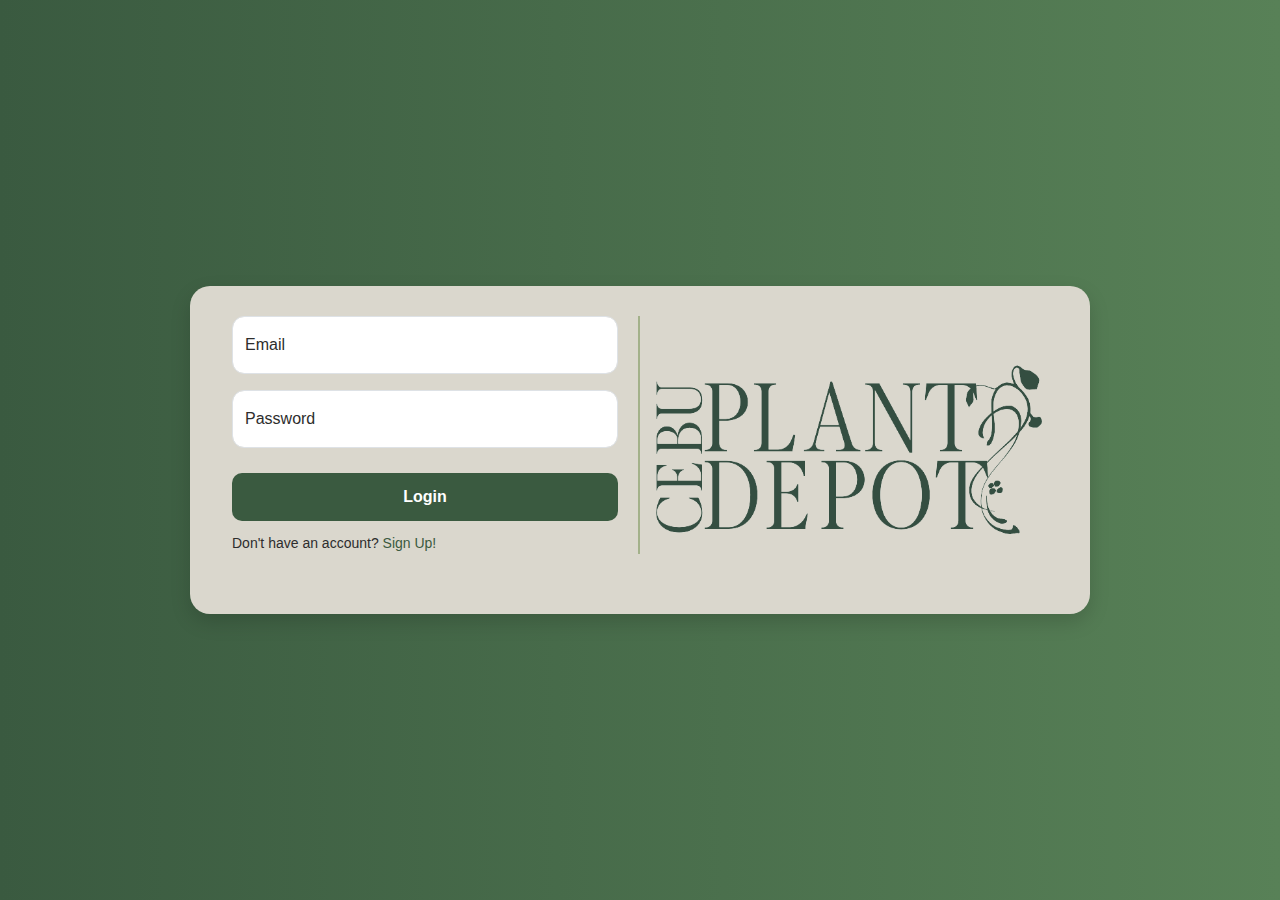
<file: Cebu Plant Depot Bootstrap/html/index.html>
<!DOCTYPE html>
<html lang="en">
<head>
  <meta charset="UTF-8" />
  <meta name="viewport" content="width=device-width, initial-scale=1.0" />
  <title>Cebu Plant Depot</title>
  <link href="https://cdn.jsdelivr.net/npm/bootstrap@5.3.3/dist/css/bootstrap.min.css" rel="stylesheet">
  <link rel="stylesheet" href="https://cdnjs.cloudflare.com/ajax/libs/font-awesome/6.4.0/css/all.min.css">
  <link rel="stylesheet" href="../css/bootstrap.css">
  <style>
    body {
      background: linear-gradient(to right, #3a5a40, #588157);
      font-family: 'Segoe UI', sans-serif;
      margin: 0;
      color: #2d2d2d;
    }

    .main {
      min-height: 100vh;
      display: flex;
      align-items: center;
      justify-content: center;
      padding: 20px;
    }

    .container-custom {
      background-color: #dad7cd;
      padding: 30px;
      border-radius: 20px;
      box-shadow: 0 8px 20px rgba(0, 0, 0, 0.15);
      width: 100%;
      max-width: 900px;
    }

    .form-section {
      margin-bottom: 30px;
    }

    .form-floating > input {
      border-radius: 12px;
    }

    .form-floating + .form-floating {
      margin-top: 1rem;
    }

    .login {
      margin-top: 25px;
      display: flex;
      flex-direction: column;
      gap: 12px;
    }

    #loginbtn {
      background-color: #3a5a40;
      padding: 12px;
      border-radius: 10px;
      color: white;
      text-align: center;
      text-decoration: none;
      font-weight: 600;
      transition: all 0.3s ease-in-out;
    }

    #loginbtn:hover {
      background-color: #6a994e;
      transform: scale(1.03);
    }

    #signupbtn {
      color: #3a5a40;
      text-decoration: none;
      font-weight: 500;
    }

    #signupbtn:hover {
      text-decoration: underline;
    }

    #logo {
      width: 100%;
      max-width: 400px;
    }

    @media (min-width: 768px) {
      .form-section {
        padding-right: 20px;
        border-right: 2px solid #a3b18a;
      }
    }

    @media (max-width: 767.98px) {
      .container-custom {
        padding: 20px;
      }

      #logo {
        margin-top: 30px;
      }

      .form-section {
        border: none;
        padding: 0;
      }
    }
  </style>
</head>
<body>

  <div class="main">
    <div class="container-custom row">
      <div class="col-12 col-md-6 form-section">
        <div class="form-floating">
          <input type="email" class="form-control" id="floatingInput" placeholder="Eg. Juan Dela L. Cruz">
          <label for="floatingInput">Email</label>
        </div>
        <div class="form-floating">
          <input type="password" class="form-control" id="floatingPassword" placeholder="Enter your password">
          <label for="floatingPassword">Password</label>
        </div>
        <div class="login">
          <a href="#" id="loginbtn">Login</a>
          <small>Don't have an account? <a href="signup.html" id="signupbtn">Sign Up!</a></small>
        </div>
      </div>
      <div class="col-12 col-md-6 d-flex align-items-center justify-content-center">
        <img class="img-fluid" src="../images/logo.png" alt="Cebu Plant Depot Logo" id="logo">
      </div>
    </div>
  </div>

  <script src="https://cdn.jsdelivr.net/npm/bootstrap@5.3.3/dist/js/bootstrap.bundle.min.js"></script>
</body>
</html>
</file>
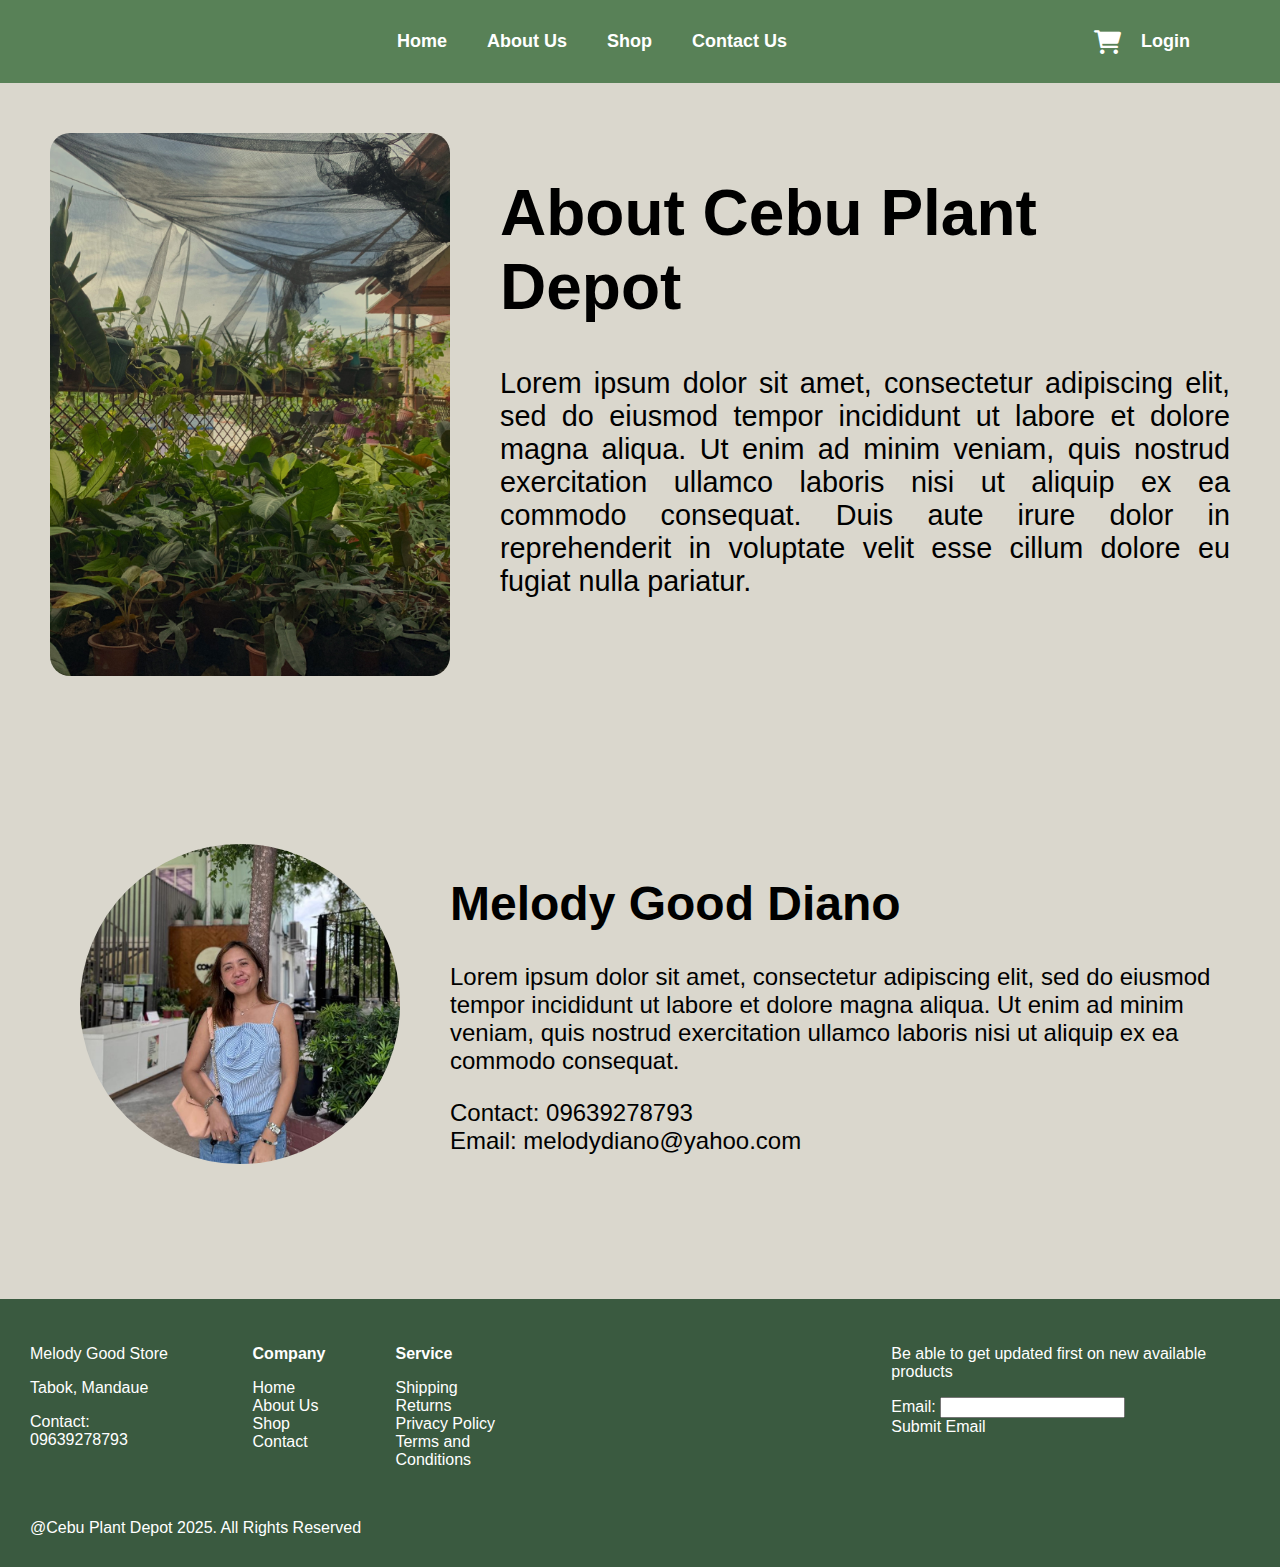
<file: aboutus.html>
<!DOCTYPE html>
<html>
<head>
    <title>Cebu Plant Depot</title>
    <link rel="icon" type="image/x-icon" href="logo.png">
    <link rel="stylesheet" href="about.css">
    <meta charset="UTF-8">
    <link rel="stylesheet" href="https://cdnjs.cloudflare.com/ajax/libs/font-awesome/6.0.0/css/all.min.css">
    <meta name="viewport" content="width-device-width, intial-scale-1">
</head>
<body>
    <nav>
        <div class="nav-container">
            <ul class="nav-links">
                <li><a href="plant.html">Home</a></li>
                <li><a href="aboutus.html">About Us</a></li>
                <li><a href="catalogue.html">Shop</a></li>
                <li><a href="contact.html">Contact Us</a></li>
            </ul>
            <div class="nav-icons">
                <i class="fas fa-shopping-cart cart"></i>
                <a href="#">Login</a>
            </div>
        </div>
    </nav>
    <section class="about-business">
        <div class="aboutmain">
            <div class="about-image">
                <img src="/images/aboutimg.jpg" alt="Cebu Plant Depot Inventory">
            </div>
            <div class="about-texts">
                <h1>About Cebu Plant<br>Depot</h1>
                <p>
                    Lorem ipsum dolor sit amet, consectetur adipiscing elit, sed do eiusmod tempor incididunt ut labore et dolore magna aliqua. Ut enim ad minim veniam, quis nostrud exercitation ullamco laboris nisi ut aliquip ex ea commodo consequat. Duis aute irure dolor in reprehenderit in voluptate velit esse cillum dolore eu fugiat nulla pariatur.
                </p>
            </div>
        </div>      
    </section>
    <section class="about-owner">
    <div class="owner">
        <div class="owner-image">
            <img src="/images/owner.jpg" alt="Melody Good Diano">
        </div>
        <div class="owner-text">
            <h1>Melody Good Diano</h1>
            <p class="owner-about">
                Lorem ipsum dolor sit amet, consectetur adipiscing elit, sed do eiusmod tempor incididunt ut labore et dolore magna aliqua. Ut enim ad minim veniam, quis nostrud exercitation ullamco laboris nisi ut aliquip ex ea commodo consequat.
            </p>
            <p class="owner-contact">
                Contact: 09639278793<br>Email: melodydiano@yahoo.com
            </p>
        </div>
    </div>
    </section>
    <section class="footer">
    <div class="footerdiv">
        <div class="foot">
            <div class="address">
                <p>Melody Good Store</p>
                <p>Tabok, Mandaue</p>
                <p>Contact: 09639278793</p>
            </div>
            <div class="company">
                <p><strong>Company<br></strong></p>
                <a href="#">Home<br></a>
                <a href="#">About Us<br></a>
                <a href="#">Shop<br></a>
                <a href="#">Contact<br></a>
            </div>
            <div class="contact">
                <p><strong>Service</strong></p>
                <a href="#">Shipping<br></a>
                <a href="#">Returns<br></a>
                <a href="#">Privacy Policy<br></a>
                <a href="#">Terms and Conditions</a>
            </div>
            <div class="updates">
                <p>Be able to get updated first on new available products</p>
                <a>Email: </a><input type="text" class="textinput">
                <a href="#"><br>Submit Email</a>
            </div>
        </div>
        <div class="credits">
            @Cebu Plant Depot 2025. All Rights Reserved
        </div>
    </div>
    </section>
</body>
</html>
</file>
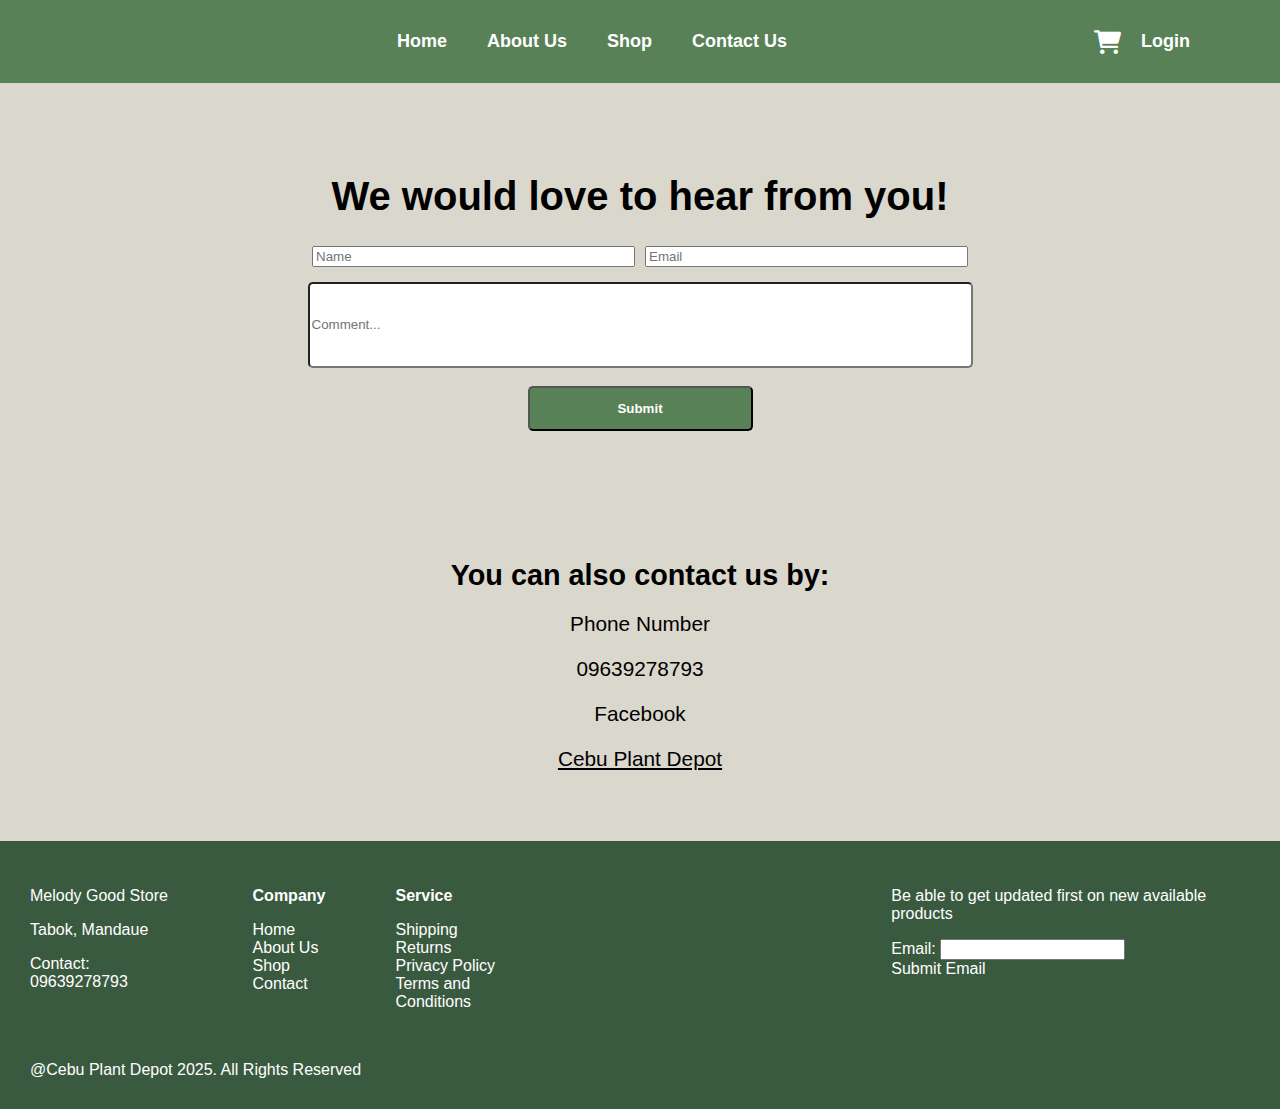
<file: contact.html>
<!DOCTYPE html>
<html>
<head>
    <title>Cebu Plant Depot</title>
    <link rel="icon" type="image/x-icon" href="logo.png">
    <link rel="stylesheet" href="contact.css">
    <link rel="stylesheet" href="https://cdnjs.cloudflare.com/ajax/libs/font-awesome/6.0.0/css/all.min.css">
    <link rel="stylesheet" href="https://cdnjs.cloudflare.com/ajax/libs/font-awesome/6.0.0/css/all.min.css">
    <meta charset="UTF-8">
    <meta name="viewport" content="width-device-width, intial-scale-1">
</head>
<body>
    <nav>
        <div class="nav-container">
            <ul class="nav-links">
                <li><a href="plant.html">Home</a></li>
                <li><a href="aboutus.html">About Us</a></li>
                <li><a href="catalogue.html">Shop</a></li>
                <li><a href="contact.html">Contact Us</a></li>
            </ul>
            <div class="nav-icons">
                <i class="fas fa-shopping-cart cart"></i>
                <a href="#">Login</a>
            </div>
        </div>
    </nav>
    <section class="fillup">
        <div class="form">
            <h1><strong>We would love to hear from you!</strong></h1>
            <div class="forms">
                <div class="nameform">
                    <input type="text" placeholder="Name">
                </div>
                <div class="email">
                    <input type="text" placeholder="Email">
                </div>
            </div>
            <div class="message">
                <input type="text" placeholder="Comment...">
            </div>
            <br>
            <div>
                <button class="submit"><strong>Submit</strong></button>
            </div>
        </div>
    </section>
    <section class="contacts">
        <div class="contact-container">
            <h1><strong>You can also contact us by:</strong></h1>
            <p>Phone Number<br></p>
            <p>09639278793</p>
            <p>Facebook<br></p>
            <a href="https://www.facebook.com/share/g/1Lrv8k3h2F/" target="_blank">Cebu Plant Depot</a>
        </div>
    </section>
    <section class="footer">
        <div class="footerdiv">
            <div class="foot">
                <div class="address">
                    <p>Melody Good Store</p>
                    <p>Tabok, Mandaue</p>
                    <p>Contact: 09639278793</p>
                </div>
                <div class="company">
                    <p><strong>Company<br></strong></p>
                    <a href="#">Home<br></a>
                    <a href="#">About Us<br></a>
                    <a href="#">Shop<br></a>
                    <a href="#">Contact<br></a>
                </div>
                <div class="contact">
                    <p><strong>Service</strong></p>
                    <a href="#">Shipping<br></a>
                    <a href="#">Returns<br></a>
                    <a href="#">Privacy Policy<br></a>
                    <a href="#">Terms and Conditions</a>
                </div>
                <div class="updates">
                    <p>Be able to get updated first on new available products</p>
                    <a>Email: </a><input type="text" class="textinput">
                    <a href="#"><br>Submit Email</a>
                </div>
            </div>
            <div class="credits">
                @Cebu Plant Depot 2025. All Rights Reserved
            </div>
        </div>
        </section>
</body>
</html>
        </div>
        </section>
</body>
</html>
</file>
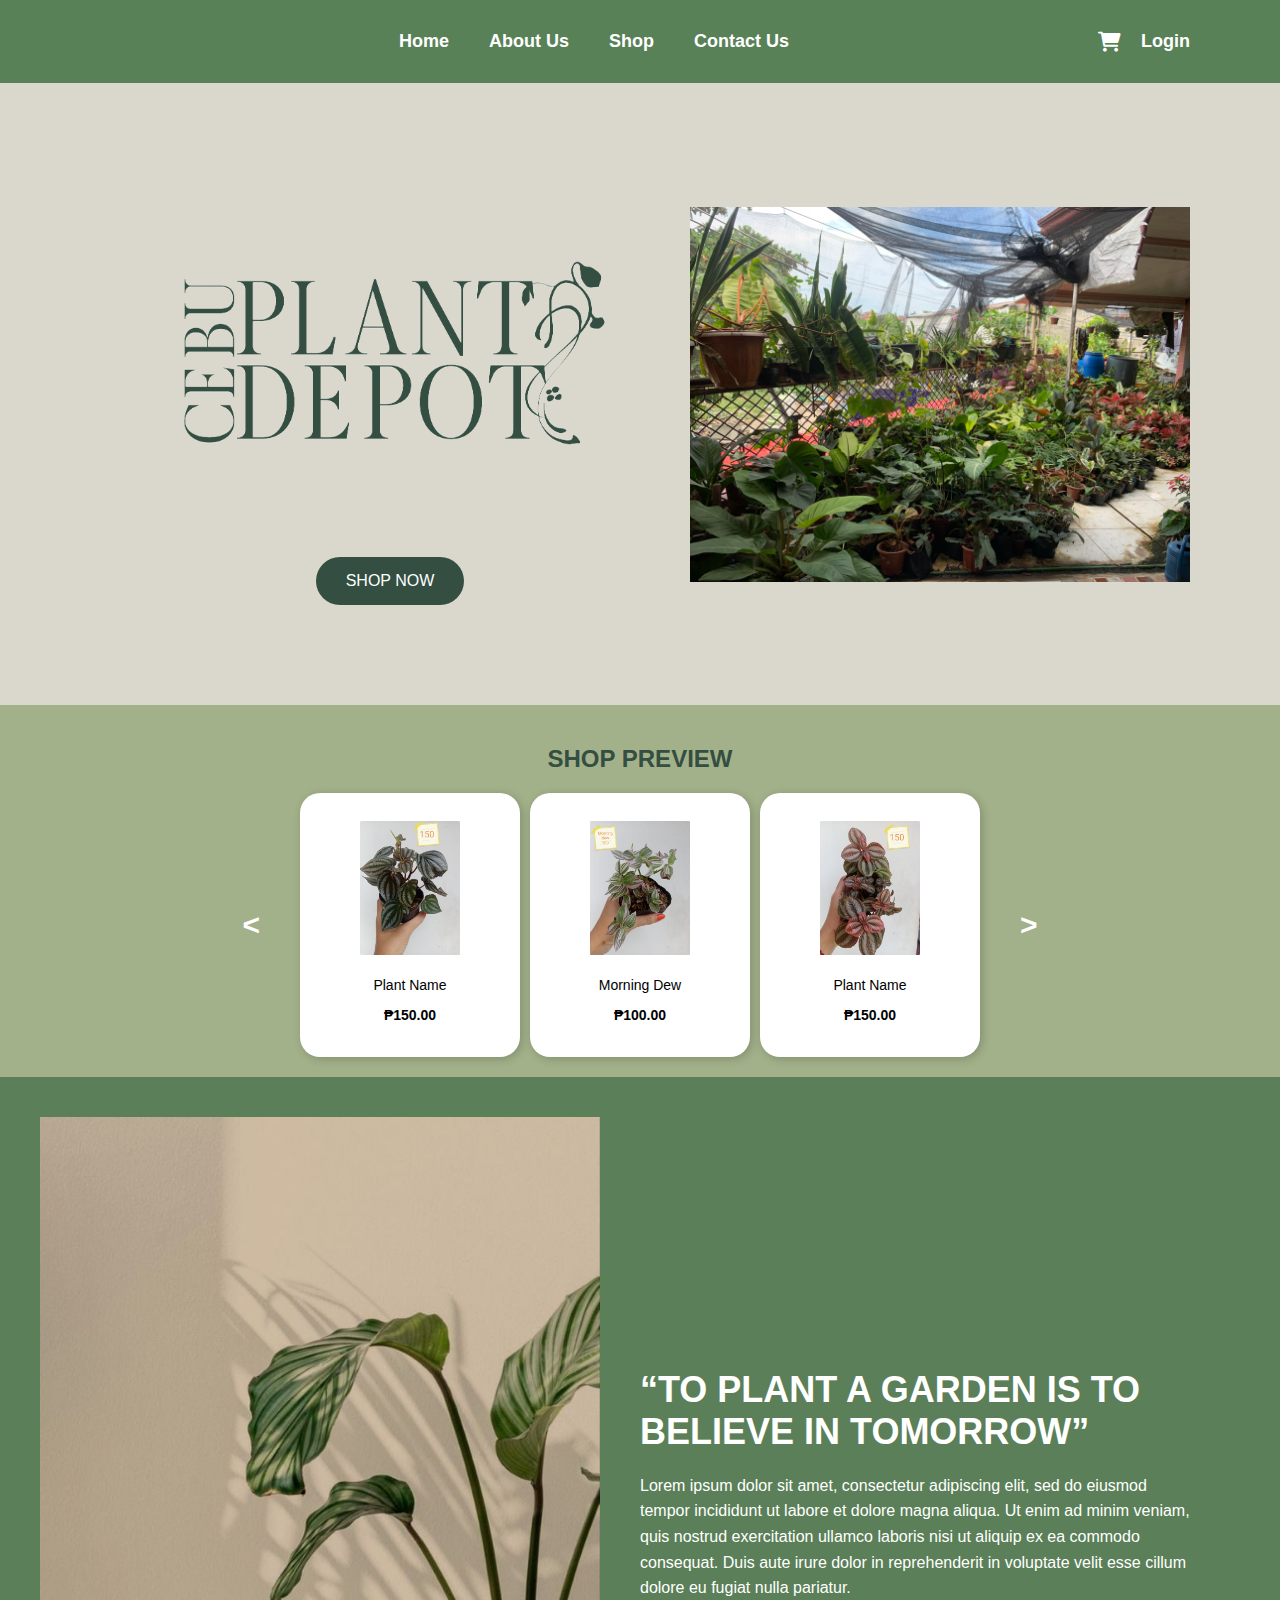
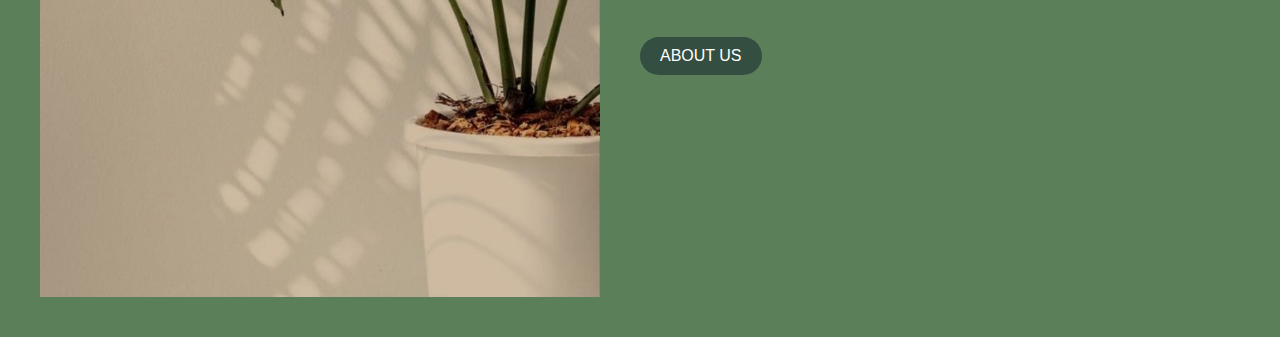
<file: plant.html>
<!DOCTYPE html> 
<html lang="en">
<head>
    <meta charset="UTF-8">
    <meta name="viewport" content="width=device-width, initial-scale=1.0">
    <title>Cebu Plant Depot</title>
    <link rel="stylesheet" href="home.css">
    <link rel="stylesheet" href="https://cdnjs.cloudflare.com/ajax/libs/font-awesome/6.0.0/css/all.min.css">
</head>
<body>
    <nav>
        <div class="nav-container">
            <ul class="nav-links">
                <li><a href="plant.html">Home</a></li>
                <li><a href="aboutus.html">About Us</a></li>
                <li><a href="catalogue.html">Shop</a></li>
                <li><a href="contact.html">Contact Us</a></li>
            </ul>
            <div class="nav-icons">
                <i class="fas fa-shopping-cart cart"></i>
                <a href="#">Login</a>
            </div>
        </div>
    </nav>

    <header>
        <div class="header-container">
            <div class="header-text">
                <img src="/images/logo.png" alt="Cebu Plant Depot Logo" class="logo">
                <button>SHOP NOW</button>
            </div>
            <div class="header-image">
                <img src="/images/IMG_4101.jpg" alt="Plants">
            </div>
        </div>
    </header>
    <section class="shop-preview">
        <h2>SHOP PREVIEW</h2>
        <div class="shop-container">
            <button class="prev">&lt;</button>
            <div class="product-card">
                <img src="/images/p1.jpg" alt="Plant Image">
                <p class="product-name">Plant Name</p>
                <p class="product-price"><strong>₱150.00</strong></p>
            </div>
            <div class="product-card">
                <img src="/images/p2.jpg" alt="Plant Image">
                <p class="product-name">Morning Dew</p>
                <p class="product-price"><strong>₱100.00</strong></p>
            </div>
            <div class="product-card">
                <img src="/images/p3.jpg" alt="Plant Image">
                <p class="product-name">Plant Name</p>
                <p class="product-price"><strong>₱150.00</strong></p>
            </div>
            <button class="next">&gt;</button>
        </div>
    </section>
    <section class="about-section">
        <div class="about-image">
            <img src="/images/about.jpg" alt="Plant Image">
        </div>
        <div class="about-content">
            <h2>“TO PLANT A GARDEN IS TO BELIEVE IN TOMORROW”</h2>
            <p>Lorem ipsum dolor sit amet, consectetur adipiscing elit, sed do eiusmod tempor incididunt ut labore et dolore magna aliqua. Ut enim ad minim veniam, quis nostrud exercitation ullamco laboris nisi ut aliquip ex ea commodo consequat. Duis aute irure dolor in reprehenderit in voluptate velit esse cillum dolore eu fugiat nulla pariatur.</p>
            <button class="about-btn">ABOUT US</button>
        </div>
    </section>
</body>
</html>
</file>
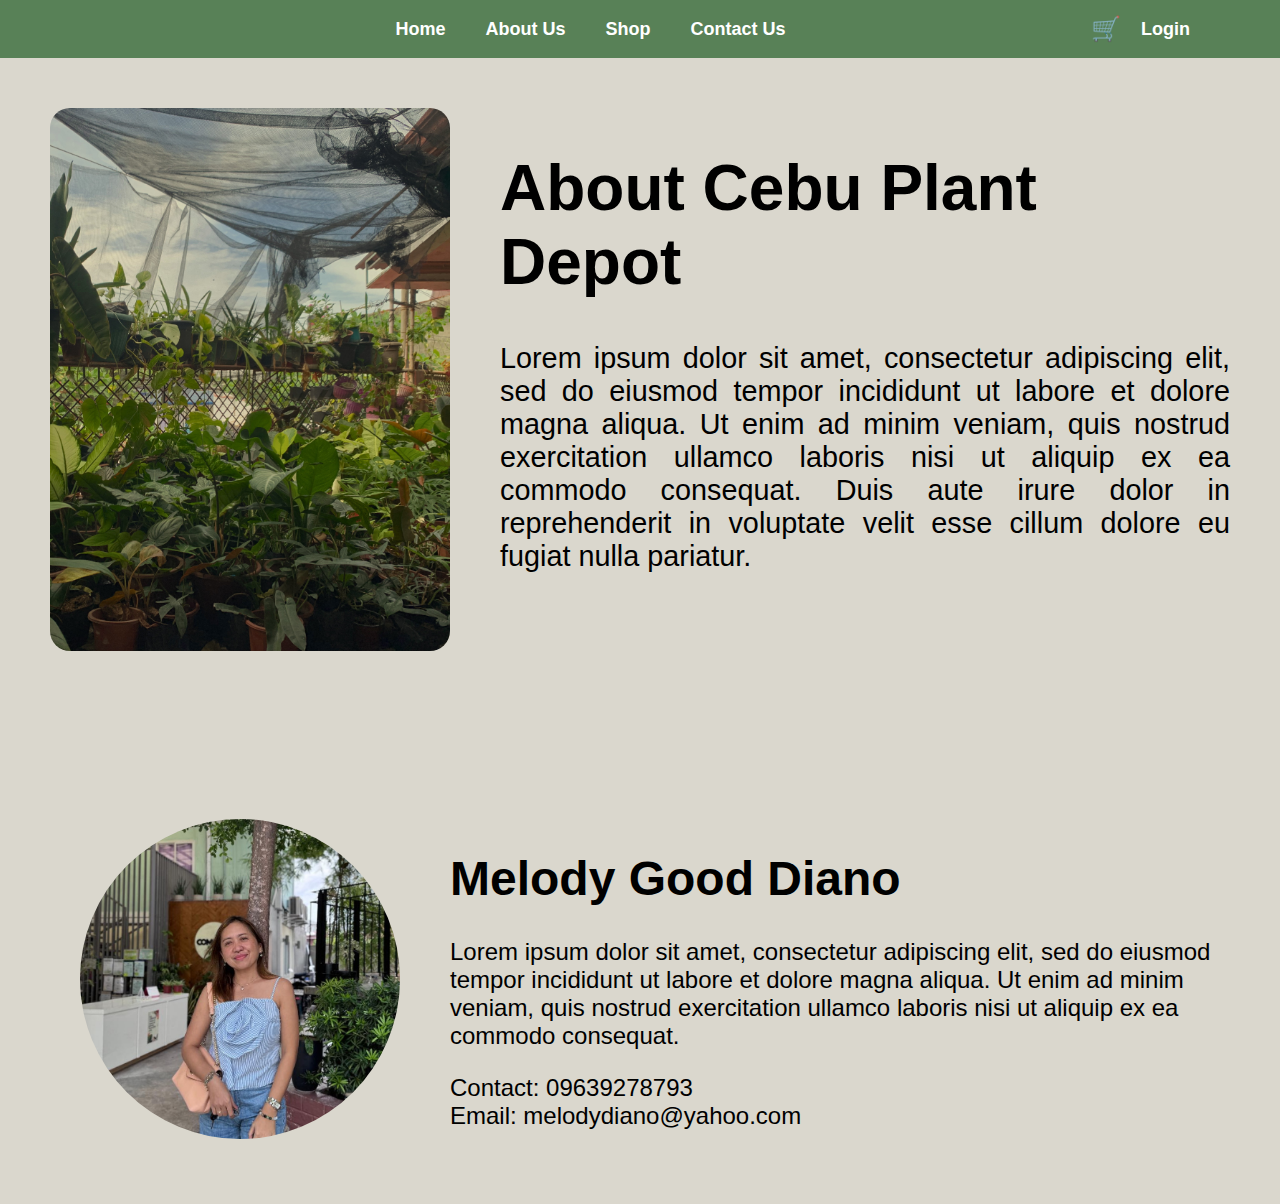
<file: about/aboutus.html>
<!DOCTYPE html>
<html>
<head>
    <title>Cebu Plant Depot</title>
    <link rel="icon" type="image/x-icon" href="logo.png">
    <link rel="stylesheet" href="style.css">
    <meta charset="UTF-8">
    <meta name="viewport" content="width-device-width, intial-scale-1">
</head>
<body>
    <nav>
        <div class="nav-container">
            <ul class="nav-links">
                <li><a href="#">Home</a></li>
                <li><a href="#">About Us</a></li>
                <li><a href="#">Shop</a></li>
                <li><a href="#">Contact Us</a></li>
            </ul>
            <div class="nav-icons">
                <span class="cart">&#128722;</span>
                <a href="#">Login</a>
            </div>
        </div>
    </nav>
    <section class="about-business">
        <div class="aboutmain">
            <div class="about-image">
                <img src="aboutimg.jpg" alt="Cebu Plant Depot Inventory">
            </div>
            <div class="about-texts">
                <h1>About Cebu Plant<br>Depot</h1>
                <p>
                    Lorem ipsum dolor sit amet, consectetur adipiscing elit, sed do eiusmod tempor incididunt ut labore et dolore magna aliqua. Ut enim ad minim veniam, quis nostrud exercitation ullamco laboris nisi ut aliquip ex ea commodo consequat. Duis aute irure dolor in reprehenderit in voluptate velit esse cillum dolore eu fugiat nulla pariatur.
                </p>
            </div>
        </div>      
    </section>
    <section class="about-owner">
    <div class="owner">
        <div class="owner-image">
            <img src="owner.jpg" alt="Melody Good Diano">
        </div>
        <div class="owner-text">
            <h1>Melody Good Diano</h1>
            <p class="owner-about">
                Lorem ipsum dolor sit amet, consectetur adipiscing elit, sed do eiusmod tempor incididunt ut labore et dolore magna aliqua. Ut enim ad minim veniam, quis nostrud exercitation ullamco laboris nisi ut aliquip ex ea commodo consequat.
            </p>
            <p class="owner-contact">
                Contact: 09639278793<br>Email: melodydiano@yahoo.com
            </p>
        </div>
    </div>
    </section>
</body>
</html>
</file>
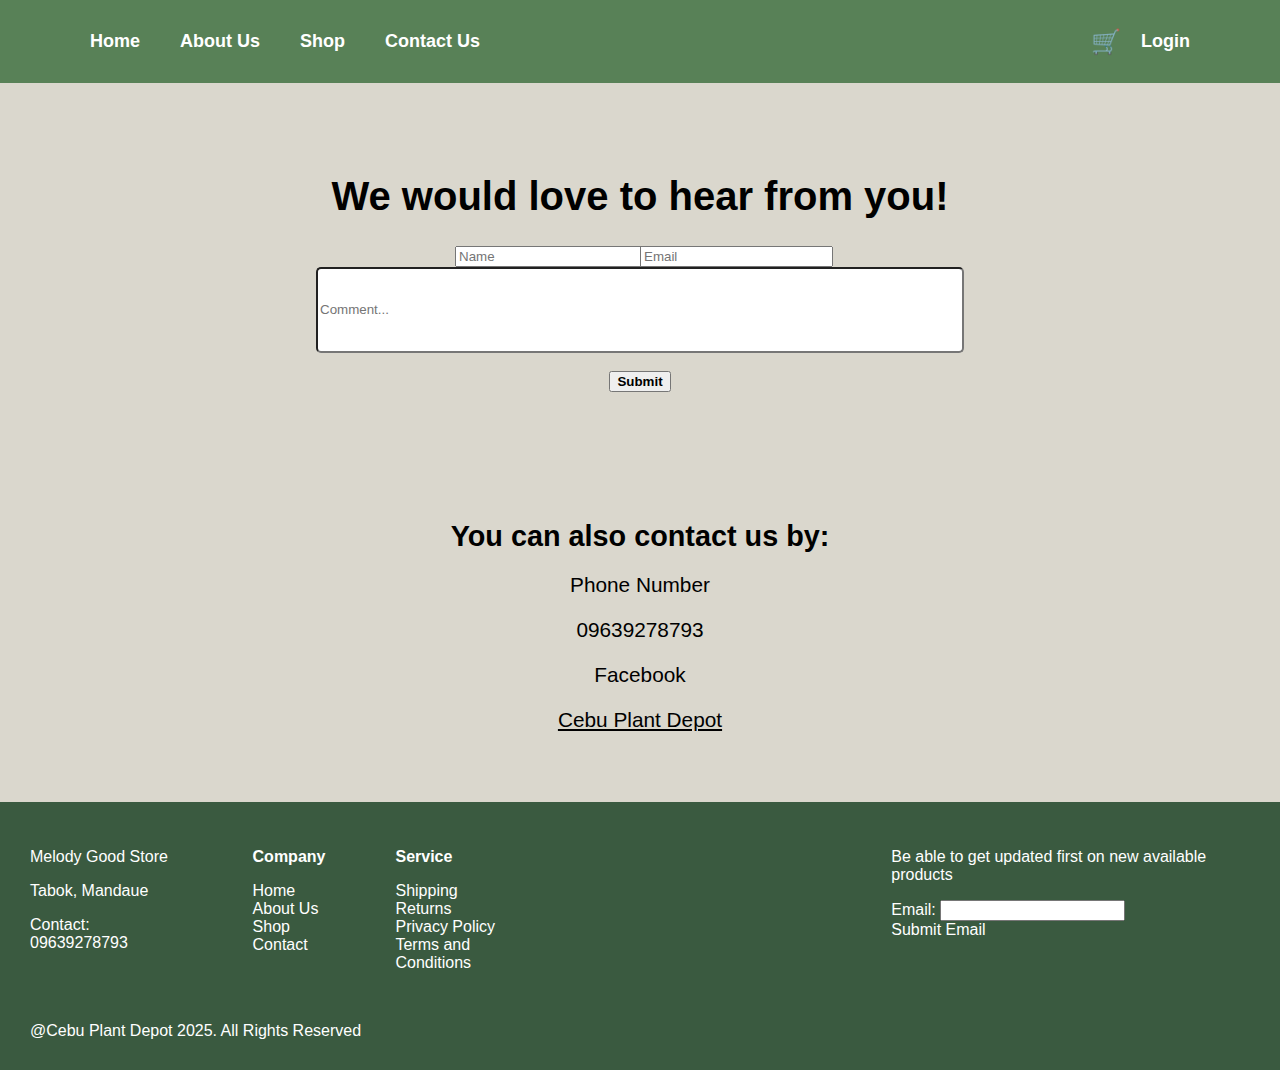
<file: contact/contact.html>
<!DOCTYPE html>
<html>
<head>
    <title>Cebu Plant Depot</title>
    <link rel="icon" type="image/x-icon" href="logo.png">
    <link rel="stylesheet" href="style.css">
    <meta charset="UTF-8">
    <meta name="viewport" content="width-device-width, intial-scale-1">
</head>
<body>
    <nav>
        <div class="nav-container">
            <ul class="nav-links">
                <li><a href="#">Home</a></li>
                <li><a href="#">About Us</a></li>
                <li><a href="#">Shop</a></li>
                <li><a href="#">Contact Us</a></li>
            </ul>
            <div class="nav-icons">
                <span class="cart">&#128722;</span>
                <a href="#">Login</a>
            </div>
        </div>
    </nav>
    <section class="fillup">
        <div class="form">
            <h1><strong>We would love to hear from you!</strong></h1>
            <div class="forms">
                <div class="nameform">
                    <input type="text" placeholder="Name">
                </div>
                <div class="email">
                    <input type="text" placeholder="Email">
                </div>
            </div>
            <div class="message">
                <input type="text" placeholder="Comment...">
            </div>
            <br>
            <div>
                <button class="submit"><strong>Submit</strong></button>
            </div>
        </div>
    </section>
    <section class="contacts">
        <div class="contact-container">
            <h1><strong>You can also contact us by:</strong></h1>
            <p>Phone Number<br></p>
            <p>09639278793</p>
            <p>Facebook<br></p>
            <a href="https://www.facebook.com/share/g/1Lrv8k3h2F/" target="_blank">Cebu Plant Depot</a>
        </div>
    </section>
    <section class="footer">
        <div class="footerdiv">
            <div class="foot">
                <div class="address">
                    <p>Melody Good Store</p>
                    <p>Tabok, Mandaue</p>
                    <p>Contact: 09639278793</p>
                </div>
                <div class="company">
                    <p><strong>Company<br></strong></p>
                    <a href="#">Home<br></a>
                    <a href="#">About Us<br></a>
                    <a href="#">Shop<br></a>
                    <a href="#">Contact<br></a>
                </div>
                <div class="contact">
                    <p><strong>Service</strong></p>
                    <a href="#">Shipping<br></a>
                    <a href="#">Returns<br></a>
                    <a href="#">Privacy Policy<br></a>
                    <a href="#">Terms and Conditions</a>
                </div>
                <div class="updates">
                    <p>Be able to get updated first on new available products</p>
                    <a>Email: </a><input type="text" class="textinput">
                    <a href="#"><br>Submit Email</a>
                </div>
            </div>
            <div class="credits">
                @Cebu Plant Depot 2025. All Rights Reserved
            </div>
        </div>
        </section>
</body>
</html>
        </div>
        </section>
</body>
</html>
</file>
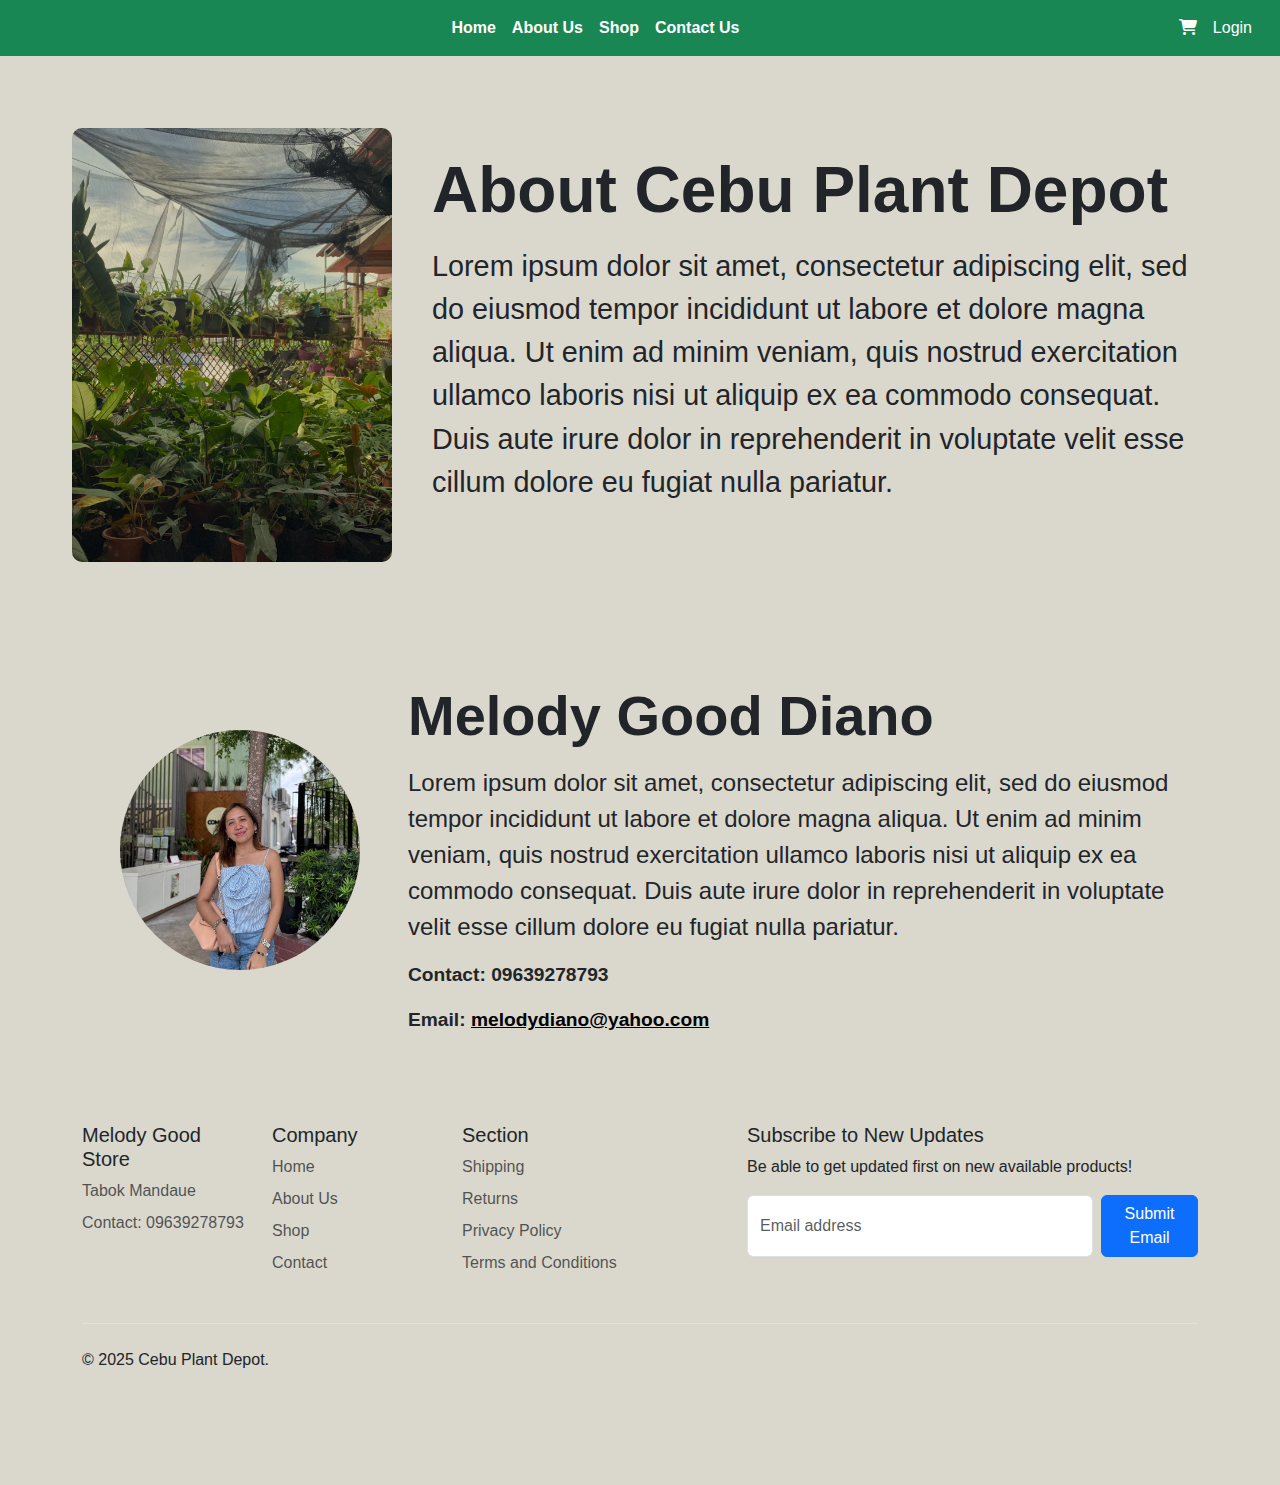
<file: Cebu Plant Depot Bootstrap/html/aboutus.html>
<!DOCTYPE html>
<html lang="en">
<head>
    <meta charset="UTF-8">
    <meta name="viewport" content="width=device-width, initial-scale=1.0">
    <title>Cebu Plant Depot</title>
    <link href="https://cdn.jsdelivr.net/npm/bootstrap@5.3.3/dist/css/bootstrap.min.css" rel="stylesheet">
    <link rel="stylesheet" href="https://cdnjs.cloudflare.com/ajax/libs/font-awesome/6.4.0/css/all.min.css">
    <link rel="stylesheet" href="../css/bootstrap.css">
</head>
<style>

body{

background-color: #dad7cd;
overflow-x: hidden;
font-family: 'Segoe UI', Tahoma, Geneva, Verdana, sans-serif;

}

</style>
<body>
  
    <nav class="navbar navbar-expand-lg navbar-dark bg-success position-relative">
        <div class="container-fluid">
            <div class="d-flex order-lg-3 position-static position-lg-absolute end-0 me-3">
                <a href="#" class="nav-link text-white me-3">
                    <i class="fas fa-shopping-cart"></i>
                </a>
                <a href="#" class="nav-link text-white">Login</a>
            </div>
            <button class="navbar-toggler order-1" type="button" data-bs-toggle="collapse" data-bs-target="#navbarNav">
                <span class="navbar-toggler-icon"></span>
            </button>
            <div class="collapse navbar-collapse order-2 order-lg-1" id="navbarNav">
                <ul class="navbar-nav mx-auto">
                    <li class="nav-item">
                        <a class="nav-link text-white fw-bold" href="home.html">Home</a>
                    </li>
                    <li class="nav-item">
                        <a class="nav-link text-white fw-bold" href="aboutus.html">About Us</a>
                    </li>
                    <li class="nav-item">
                        <a class="nav-link text-white fw-bold" href="catalogue.html">Shop</a>
                    </li>
                    <li class="nav-item">
                        <a class="nav-link text-white fw-bold" href="contact.html">Contact Us</a>
                    </li>
                </ul>
            </div>
        </div>
    </nav>

    <section>
        <div class="d-flex flex-lg-row flex-column mx-5 mt-5 p-4">
            <div class="me-4">
                <img src="../images/about.jpg" class="" style="height: auto; width: 20rem; border-radius: 10px;">
            </div>
            <div class="mt-4 ms-3">
                <h1 class="fw-bold display-3">About Cebu Plant Depot</h1>
                <p class="mt-3" style="font-size: 1.8rem;">Lorem ipsum dolor sit amet, consectetur adipiscing elit, sed do eiusmod tempor incididunt ut labore et dolore magna aliqua. Ut enim ad minim veniam, quis nostrud exercitation ullamco laboris nisi ut aliquip ex ea commodo consequat. Duis aute irure dolor in reprehenderit in voluptate velit esse cillum dolore eu fugiat nulla pariatur.</p>
            </div>
        </div>
    </section>

    <section>
        <div class="d-flex flex-lg-row flex-column mx-5 mt-5 p-4">
            <div class="mt-4 d-flex justify-content-center mx-5">
                <img src="../images/owner.jpg" class="mt-5" style="height: 15rem; width: 15rem; border-radius: 50%;">
            </div>
            <div class="mt-4">
                <h1 class="fw-bold display-4">Melody Good Diano</h1>
                <p class="mt-3" style="font-size: 1.5rem;">Lorem ipsum dolor sit amet, consectetur adipiscing elit, sed do eiusmod tempor incididunt ut labore et dolore magna aliqua. Ut enim ad minim veniam, quis nostrud exercitation ullamco laboris nisi ut aliquip ex ea commodo consequat. Duis aute irure dolor in reprehenderit in voluptate velit esse cillum dolore eu fugiat nulla pariatur.</p>
                <p class="fw-bold" style="font-size: 1.2rem;">Contact: 09639278793</p>
                <p class="fw-bold" style="font-size: 1.2rem;">Email: <a href="#" style="color: #000;">melodydiano@yahoo.com</a></p>
            </div>
        </div>
    </section>
     <!--THE FOOTER-->
     <div class="container">
        <footer class="py-5">
          <div class="row">
            <div class="col-6 col-md-2 mb-3">
              <h5>Melody Good Store</h5>
              <ul class="nav flex-column">   
                <li class="nav-item mb-2"><a href="#" class="nav-link p-0 text-body-secondary">Tabok Mandaue</a></li>
                <li class="nav-item mb-2"><a href="#" class="nav-link p-0 text-body-secondary">Contact: 09639278793</a></li>
              </ul>
            </div>
      
            <div class="col-6 col-md-2 mb-3">
              <h5>Company</h5>
              <ul class="nav flex-column">
                <li class="nav-item mb-2"><a href="#" class="nav-link p-0 text-body-secondary">Home</a></li>
                <li class="nav-item mb-2"><a href="#" class="nav-link p-0 text-body-secondary">About Us</a></li>
                <li class="nav-item mb-2"><a href="#" class="nav-link p-0 text-body-secondary">Shop</a></li>
                <li class="nav-item mb-2"><a href="#" class="nav-link p-0 text-body-secondary">Contact</a></li>

              </ul>
            </div>
      
            <div class="col-6 col-md-2 mb-3">
              <h5>Section</h5>
              <ul class="nav flex-column">
                <li class="nav-item mb-2"><a href="#" class="nav-link p-0 text-body-secondary">Shipping</a></li>
                <li class="nav-item mb-2"><a href="#" class="nav-link p-0 text-body-secondary">Returns</a></li>
                <li class="nav-item mb-2"><a href="#" class="nav-link p-0 text-body-secondary">Privacy Policy</a></li>
                <li class="nav-item mb-2"><a href="#" class="nav-link p-0 text-body-secondary">Terms and Conditions</a></li>
              </ul>
            </div>
      
            <div class="col-md-5 offset-md-1 mb-3">
              <form>
                <h5>Subscribe to New Updates</h5>
                <p>Be able to get updated first on new available products!</p>
                <div class="d-flex flex-column flex-sm-row w-100 gap-2">
                  <label for="newsletter1" class="visually-hidden">Email address</label>
                  <input id="newsletter1" type="text" class="form-control" placeholder="Email address">
                  <button class="btn btn-primary" type="button">Submit Email</button>
                </div>
              </form>
            </div>
          </div>
      
          <div class="d-flex flex-column flex-sm-row justify-content-between py-4 my-4 border-top">
            <p>© 2025 Cebu Plant Depot.</p>
            <ul class="list-unstyled d-flex">
              <li class="ms-3"><a class="link-body-emphasis" href="#"><svg class="bi" width="24" height="24"><use xlink:href="#twitter"></use></svg></a></li>
              <li class="ms-3"><a class="link-body-emphasis" href="#"><svg class="bi" width="24" height="24"><use xlink:href="#instagram"></use></svg></a></li>
              <li class="ms-3"><a class="link-body-emphasis" href="#"><svg class="bi" width="24" height="24"><use xlink:href="#facebook"></use></svg></a></li>
            </ul>
          </div>
        </footer>
      </div>
      <!--END OF FOOTER-->

    <script src="https://cdn.jsdelivr.net/npm/bootstrap@5.3.3/dist/js/bootstrap.bundle.min.js" integrity="sha384-YvpcrYf0tY3lHB60NNkmXc5s9fDVZLESaAA55NDzOxhy9GkcIdslK1eN7N6jIeHz" crossorigin="anonymous"></script>
</body>
</html>
</file>
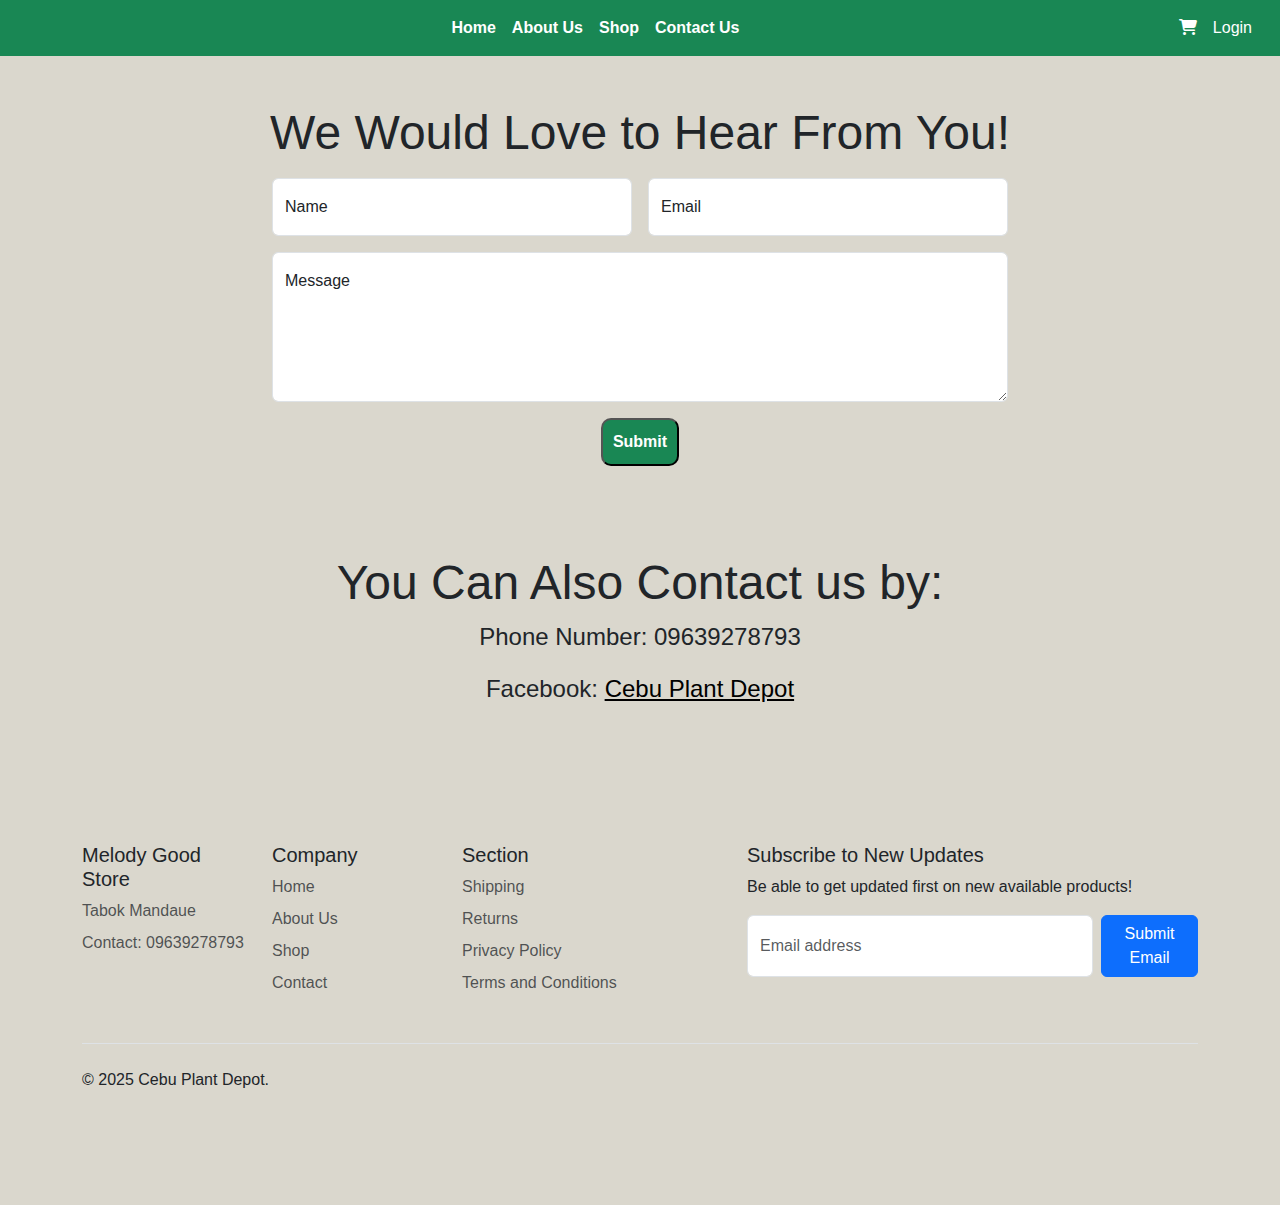
<file: Cebu Plant Depot Bootstrap/html/contact.html>
<!DOCTYPE html>
<html lang="en">
<head>
    <meta charset="UTF-8">
    <meta name="viewport" content="width=device-width, initial-scale=1.0">
    <title>Cebu Plant Depot</title>
    <link href="https://cdn.jsdelivr.net/npm/bootstrap@5.3.3/dist/css/bootstrap.min.css" rel="stylesheet">
    <link rel="stylesheet" href="https://cdnjs.cloudflare.com/ajax/libs/font-awesome/6.4.0/css/all.min.css">
    <link rel="stylesheet" href="../css/bootstrap.css">
</head>
<style>

body{

background-color: #dad7cd;
overflow-x: hidden;
font-family: 'Segoe UI', Tahoma, Geneva, Verdana, sans-serif;

}

</style>
<body>
  
    <nav class="navbar navbar-expand-lg navbar-dark bg-success position-relative">
        <div class="container-fluid">
            <div class="d-flex order-lg-3 position-static position-lg-absolute end-0 me-3">
                <a href="#" class="nav-link text-white me-3">
                    <i class="fas fa-shopping-cart"></i>
                </a>
                <a href="#" class="nav-link text-white">Login</a>
            </div>
            <button class="navbar-toggler order-1" type="button" data-bs-toggle="collapse" data-bs-target="#navbarNav">
                <span class="navbar-toggler-icon"></span>
            </button>
            <div class="collapse navbar-collapse order-2 order-lg-1" id="navbarNav">
                <ul class="navbar-nav mx-auto">
                    <li class="nav-item">
                        <a class="nav-link text-white fw-bold" href="home.html">Home</a>
                    </li>
                    <li class="nav-item">
                        <a class="nav-link text-white fw-bold" href="aboutus.html">About Us</a>
                    </li>
                    <li class="nav-item">
                        <a class="nav-link text-white fw-bold" href="catalogue.html">Shop</a>
                    </li>
                    <li class="nav-item">
                        <a class="nav-link text-white fw-bold" href="contact.html">Contact Us</a>
                    </li>
                </ul>
            </div>
        </div>
    </nav>

    <section class="mt-5">
        <p class="display-5 text-center">We Would Love to Hear From You!</p>
        <div class="container">
            <div class="row justify-content-center">
                <div class="col-lg-8">
                    <div class="d-flex flex-lg-row flex-column gap-3">
                        <div class="form-floating flex-grow-1">
                            <input type="text" class="form-control" id="floatingInput" placeholder="Eg. Juan Dela L. Cruz">
                            <label for="floatingInput">Name</label>
                        </div>
                        <div class="form-floating flex-grow-1">
                            <input type="email" class="form-control" id="floatingEmail" placeholder="name@example.com">
                            <label for="floatingEmail">Email</label>
                        </div>
                    </div>
                    <div class="form-floating mt-3">
                        <textarea class="form-control" id="floatingMessage" placeholder="Message..." style="height: 150px"></textarea>
                        <label for="floatingMessage">Message</label>
                    </div>
                    <div class="text-center mt-3">
                        <input type="submit" name="submit" value="Submit" class="bg-success fw-bold" style="color: white; padding: 10px; border-radius: 10px;">
                    </div>
                </div>
            </div>
        </div>
    </section>

    <br><br><br>
    <section class="mt-3">
        <h1 class="display-5 text-center">You Can Also Contact us by:</h1>
        <div class="text-center">
            <div>
                <p style="font-size: 1.5rem;">Phone Number: 09639278793</p>
                <p style="font-size: 1.5rem;">Facebook: <a href="https://www.facebook.com/share/g/1Yw9N3MKAs/" style="color: black;">Cebu Plant Depot</a></p>
            </div>
        </div>
    </section>
    <br><br><br>
        <!--THE FOOTER-->
        <div class="container">
            <footer class="py-5">
              <div class="row">
                <div class="col-6 col-md-2 mb-3">
                  <h5>Melody Good Store</h5>
                  <ul class="nav flex-column">   
                    <li class="nav-item mb-2"><a href="#" class="nav-link p-0 text-body-secondary">Tabok Mandaue</a></li>
                    <li class="nav-item mb-2"><a href="#" class="nav-link p-0 text-body-secondary">Contact: 09639278793</a></li>
                  </ul>
                </div>
          
                <div class="col-6 col-md-2 mb-3">
                  <h5>Company</h5>
                  <ul class="nav flex-column">
                    <li class="nav-item mb-2"><a href="#" class="nav-link p-0 text-body-secondary">Home</a></li>
                    <li class="nav-item mb-2"><a href="#" class="nav-link p-0 text-body-secondary">About Us</a></li>
                    <li class="nav-item mb-2"><a href="#" class="nav-link p-0 text-body-secondary">Shop</a></li>
                    <li class="nav-item mb-2"><a href="#" class="nav-link p-0 text-body-secondary">Contact</a></li>
    
                  </ul>
                </div>
          
                <div class="col-6 col-md-2 mb-3">
                  <h5>Section</h5>
                  <ul class="nav flex-column">
                    <li class="nav-item mb-2"><a href="#" class="nav-link p-0 text-body-secondary">Shipping</a></li>
                    <li class="nav-item mb-2"><a href="#" class="nav-link p-0 text-body-secondary">Returns</a></li>
                    <li class="nav-item mb-2"><a href="#" class="nav-link p-0 text-body-secondary">Privacy Policy</a></li>
                    <li class="nav-item mb-2"><a href="#" class="nav-link p-0 text-body-secondary">Terms and Conditions</a></li>
                  </ul>
                </div>
          
                <div class="col-md-5 offset-md-1 mb-3">
                  <form>
                    <h5>Subscribe to New Updates</h5>
                    <p>Be able to get updated first on new available products!</p>
                    <div class="d-flex flex-column flex-sm-row w-100 gap-2">
                      <label for="newsletter1" class="visually-hidden">Email address</label>
                      <input id="newsletter1" type="text" class="form-control" placeholder="Email address">
                      <button class="btn btn-primary" type="button">Submit Email</button>
                    </div>
                  </form>
                </div>
              </div>
          
              <div class="d-flex flex-column flex-sm-row justify-content-between py-4 my-4 border-top">
                <p>© 2025 Cebu Plant Depot.</p>
                <ul class="list-unstyled d-flex">
                  <li class="ms-3"><a class="link-body-emphasis" href="#"><svg class="bi" width="24" height="24"><use xlink:href="#twitter"></use></svg></a></li>
                  <li class="ms-3"><a class="link-body-emphasis" href="#"><svg class="bi" width="24" height="24"><use xlink:href="#instagram"></use></svg></a></li>
                  <li class="ms-3"><a class="link-body-emphasis" href="#"><svg class="bi" width="24" height="24"><use xlink:href="#facebook"></use></svg></a></li>
                </ul>
              </div>
            </footer>
          </div>
          <!--END OF FOOTER-->


    <script src="https://cdn.jsdelivr.net/npm/bootstrap@5.3.3/dist/js/bootstrap.bundle.min.js" integrity="sha384-YvpcrYf0tY3lHB60NNkmXc5s9fDVZLESaAA55NDzOxhy9GkcIdslK1eN7N6jIeHz" crossorigin="anonymous"></script>
</body>
</html>
</file>
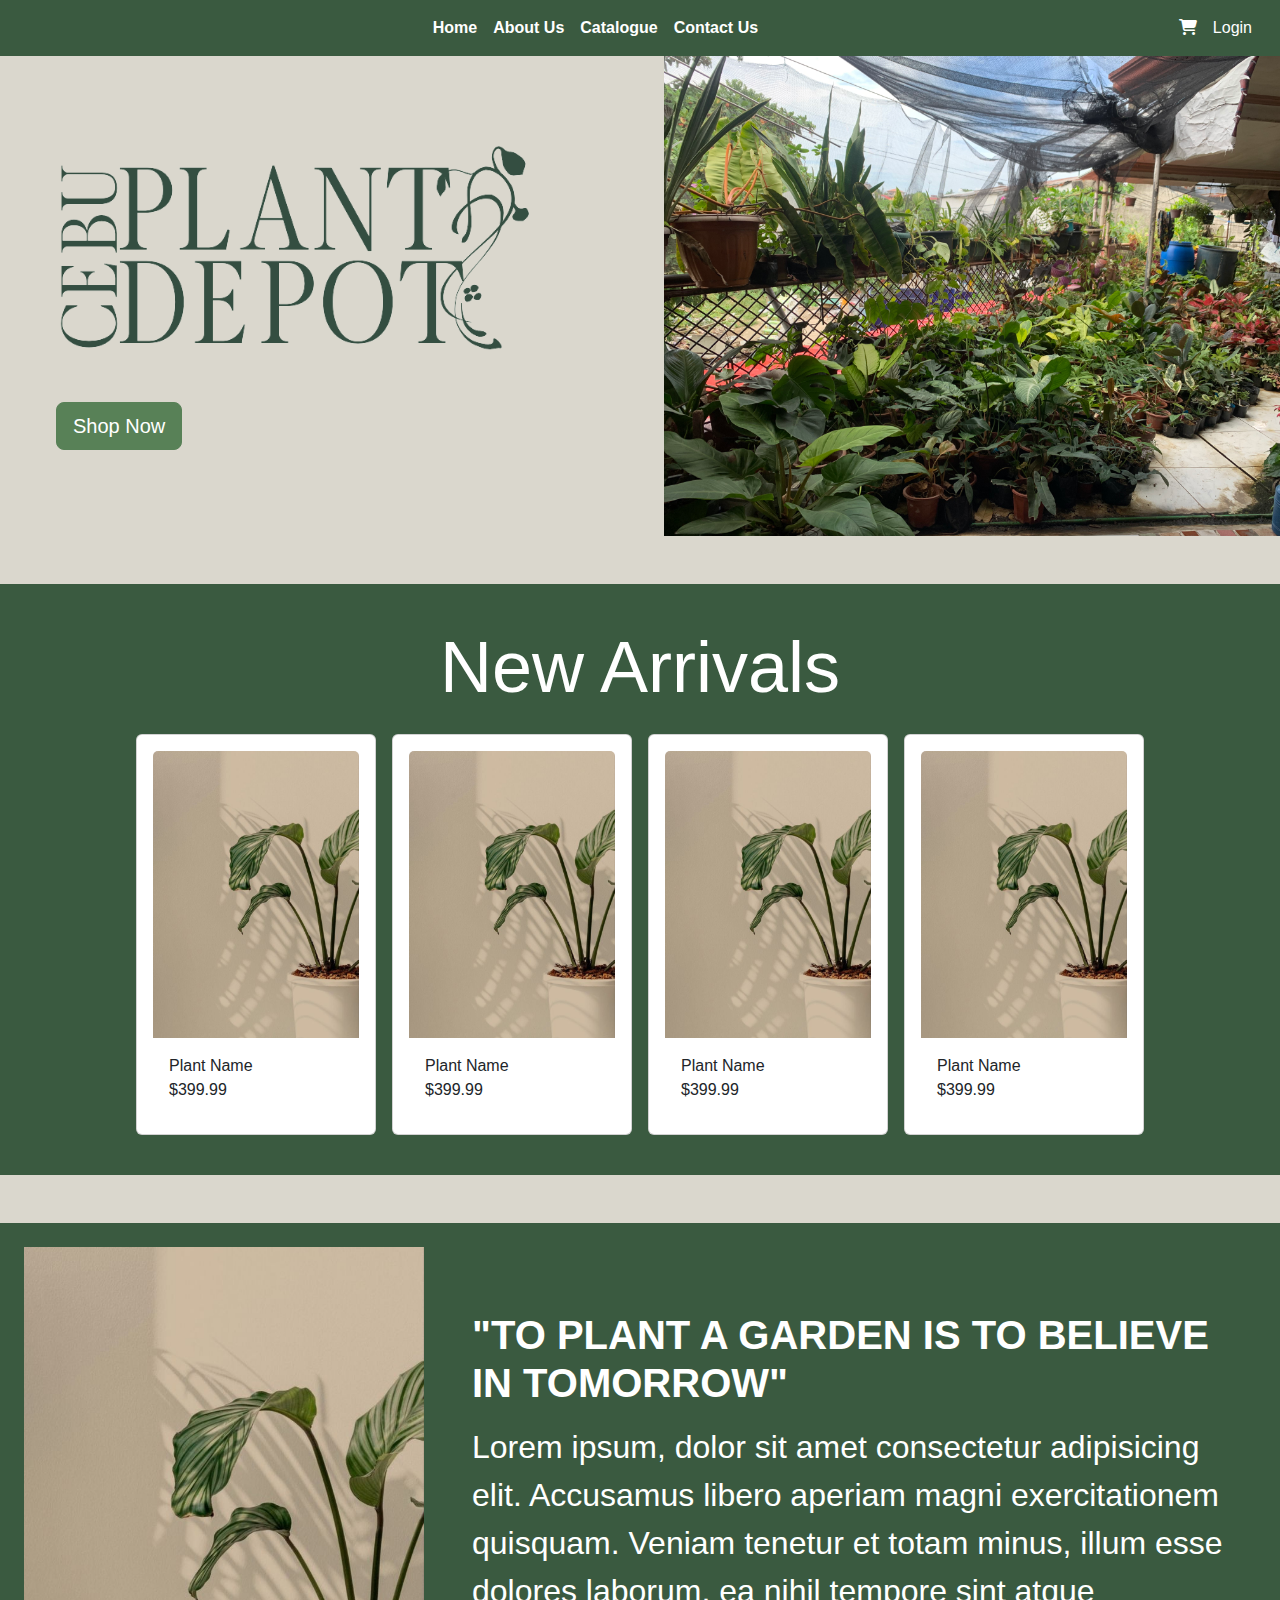
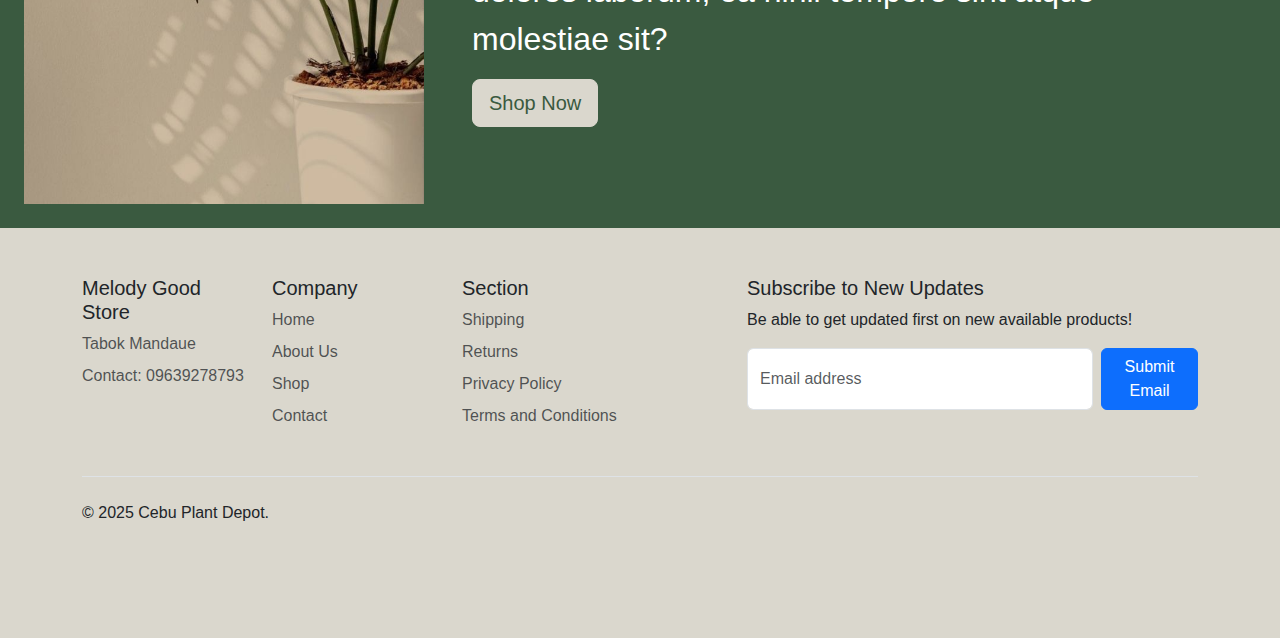
<file: Cebu Plant Depot Bootstrap/html/home.html>
<!DOCTYPE html>
<html lang="en">
<head>
    <meta charset="UTF-8">
    <meta name="viewport" content="width=device-width, initial-scale=1.0">
    <title>Cebu Plant Depot</title>
    <link href="https://cdn.jsdelivr.net/npm/bootstrap@5.3.3/dist/css/bootstrap.min.css" rel="stylesheet">
    <link rel="stylesheet" href="https://cdnjs.cloudflare.com/ajax/libs/font-awesome/6.4.0/css/all.min.css">
    <link rel="stylesheet" href="../css/bootstrap.css">
</head>
<style>

body{

background-color: #dad7cd;
overflow-x: hidden;
font-family: 'Segoe UI', Tahoma, Geneva, Verdana, sans-serif;

}

</style>
<body>
  
    <nav class="navbar navbar-expand-lg navbar-dark" style="background-color: #3a5a40;">
        <div class="container-fluid">
            <div class="d-flex order-lg-3 position-static position-lg-absolute end-0 me-3">
                <a href="#" class="nav-link text-white me-3">
                    <i class="fas fa-shopping-cart"></i>
                </a>
                <a href="#" class="nav-link text-white">Login</a>
            </div>
            <button class="navbar-toggler order-1" type="button" data-bs-toggle="collapse" data-bs-target="#navbarNav">
                <span class="navbar-toggler-icon"></span>
            </button>
            <div class="collapse navbar-collapse order-2 order-lg-1" id="navbarNav">
                <ul class="navbar-nav mx-auto">
                    <li class="nav-item">
                        <a class="nav-link text-white fw-bold" href="home.html">Home</a>
                    </li>
                    <li class="nav-item">
                        <a class="nav-link text-white fw-bold" href="aboutus.html">About Us</a>
                    </li>
                    <li class="nav-item">
                        <a class="nav-link text-white fw-bold" href="catalogue.html">Catalogue</a>
                    </li>
                    <li class="nav-item">
                        <a class="nav-link text-white fw-bold" href="contact.html">Contact Us</a>
                    </li>
                </ul>
            </div>
        </div>
    </nav>

    <section class="landing_p d-flex flex-column flex-md-row align-items-center justify-content-md-center justify-content-sm-center text-justify">
        <div class="col-md-6 d-flex flex-column align-items-center me-5 mx-5 mt-5 mb-5">  
            <div class="">
                <img src="../images/logo.png" class="img-fluid mb-5" style="height: auto; width: 30rem;"><br>
                <a href="#" class="btn btn-lg active" style="background-color: #588157; border-color: #588157; color: white;">Shop Now</a>
            </div>
        </div>
        <div class="col-md-6 me-5 d-none d-lg-block">
            <img src="../images/landing.jpg" class="img-fluid w-100" style="height: auto;">
        </div>
    </section>

    <section class="mt-5 p-4" style="background-color: #3a5a40;">
        <div class="text-center mt-3">
            <p class="display-2" style="color: #ffffff; font-weight: 400;">New Arrivals</p>
        </div>
        <div class=" d-flex flex-wrap justify-content-center mb-3 mt-3">
            <div class="card p-3 ms-2 me-2 mt-2" style="width: 15rem;">
                <img src="../images/placeholder.jpg" class="card-img-top" alt="...">
                <div class="card-body">
                  <p class="card-text">Plant Name<br>$399.99</p>
                </div>
              </div>
              <div class="card p-3 ms-2 me-2 mt-2" style="width: 15rem;">
                <img src="../images/placeholder.jpg" class="card-img-top" alt="...">
                <div class="card-body">
                  <p class="card-text">Plant Name<br>$399.99</p>
                </div>
              </div>
              <div class="card p-3 ms-2 me-2 mt-2" style="width: 15rem;">
                <img src="../images/placeholder.jpg" class="card-img-top" alt="...">
                <div class="card-body">
                  <p class="card-text">Plant Name<br>$399.99</p>
                </div>
              </div>
              <div class="card p-3 ms-2 me-2 mt-2" style="width: 15rem;">
                <img src="../images/placeholder.jpg" class="card-img-top" alt="...">
                <div class="card-body">
                  <p class="card-text">Plant Name<br>$399.99</p>
                </div>
              </div>
        </div>
    </section>

    <section class="mt-5 p-4" style="background-color: #3a5a40;">
        <div class="d-flex">
            <div class="d-none d-lg-block">
                <img src="../images/placeholder.jpg" class="" style="height: auto; width: 25rem;">
            </div>
            <div class="mt-3 ms-5 me-3 mb-5">
                <p class="display-6 mt-5 text-white" style="font-weight: bold;">"TO PLANT A GARDEN IS TO BELIEVE IN TOMORROW"</p>
                <p class="text-white" style="font-size: 2rem;">Lorem ipsum, dolor sit amet consectetur adipisicing elit. Accusamus libero aperiam magni exercitationem quisquam. Veniam tenetur et totam minus, illum esse dolores laborum, ea nihil tempore sint atque molestiae sit?</p>
                <a href="#" class="btn btn-lg active" style="background-color: #dad7cd; border-color: #dad7cd; color: #3a5a40;">Shop Now</a>
            </div>
        </div>
    </section>
    <div class="container">
        <footer class="py-5">
          <div class="row">
            <div class="col-6 col-md-2 mb-3">
              <h5>Melody Good Store</h5>
              <ul class="nav flex-column">   
                <li class="nav-item mb-2"><a href="#" class="nav-link p-0 text-body-secondary">Tabok Mandaue</a></li>
                <li class="nav-item mb-2"><a href="#" class="nav-link p-0 text-body-secondary">Contact: 09639278793</a></li>
              </ul>
            </div>
      
            <div class="col-6 col-md-2 mb-3">
              <h5>Company</h5>
              <ul class="nav flex-column">
                <li class="nav-item mb-2"><a href="#" class="nav-link p-0 text-body-secondary">Home</a></li>
                <li class="nav-item mb-2"><a href="#" class="nav-link p-0 text-body-secondary">About Us</a></li>
                <li class="nav-item mb-2"><a href="#" class="nav-link p-0 text-body-secondary">Shop</a></li>
                <li class="nav-item mb-2"><a href="#" class="nav-link p-0 text-body-secondary">Contact</a></li>

              </ul>
            </div>
      
            <div class="col-6 col-md-2 mb-3">
              <h5>Section</h5>
              <ul class="nav flex-column">
                <li class="nav-item mb-2"><a href="#" class="nav-link p-0 text-body-secondary">Shipping</a></li>
                <li class="nav-item mb-2"><a href="#" class="nav-link p-0 text-body-secondary">Returns</a></li>
                <li class="nav-item mb-2"><a href="#" class="nav-link p-0 text-body-secondary">Privacy Policy</a></li>
                <li class="nav-item mb-2"><a href="#" class="nav-link p-0 text-body-secondary">Terms and Conditions</a></li>
              </ul>
            </div>
      
            <div class="col-md-5 offset-md-1 mb-3">
              <form>
                <h5>Subscribe to New Updates</h5>
                <p>Be able to get updated first on new available products!</p>
                <div class="d-flex flex-column flex-sm-row w-100 gap-2">
                  <label for="newsletter1" class="visually-hidden">Email address</label>
                  <input id="newsletter1" type="text" class="form-control" placeholder="Email address">
                  <button class="btn btn-primary" type="button">Submit Email</button>
                </div>
              </form>
            </div>
          </div>
      
          <div class="d-flex flex-column flex-sm-row justify-content-between py-4 my-4 border-top">
            <p>© 2025 Cebu Plant Depot.</p>
            <ul class="list-unstyled d-flex">
              <li class="ms-3"><a class="link-body-emphasis" href="#"><svg class="bi" width="24" height="24"><use xlink:href="#twitter"></use></svg></a></li>
              <li class="ms-3"><a class="link-body-emphasis" href="#"><svg class="bi" width="24" height="24"><use xlink:href="#instagram"></use></svg></a></li>
              <li class="ms-3"><a class="link-body-emphasis" href="#"><svg class="bi" width="24" height="24"><use xlink:href="#facebook"></use></svg></a></li>
            </ul>
          </div>
        </footer>
      </div>

    <script src="https://cdn.jsdelivr.net/npm/bootstrap@5.3.3/dist/js/bootstrap.bundle.min.js" integrity="sha384-YvpcrYf0tY3lHB60NNkmXc5s9fDVZLESaAA55NDzOxhy9GkcIdslK1eN7N6jIeHz" crossorigin="anonymous"></script>
</body>
</html>
</file>
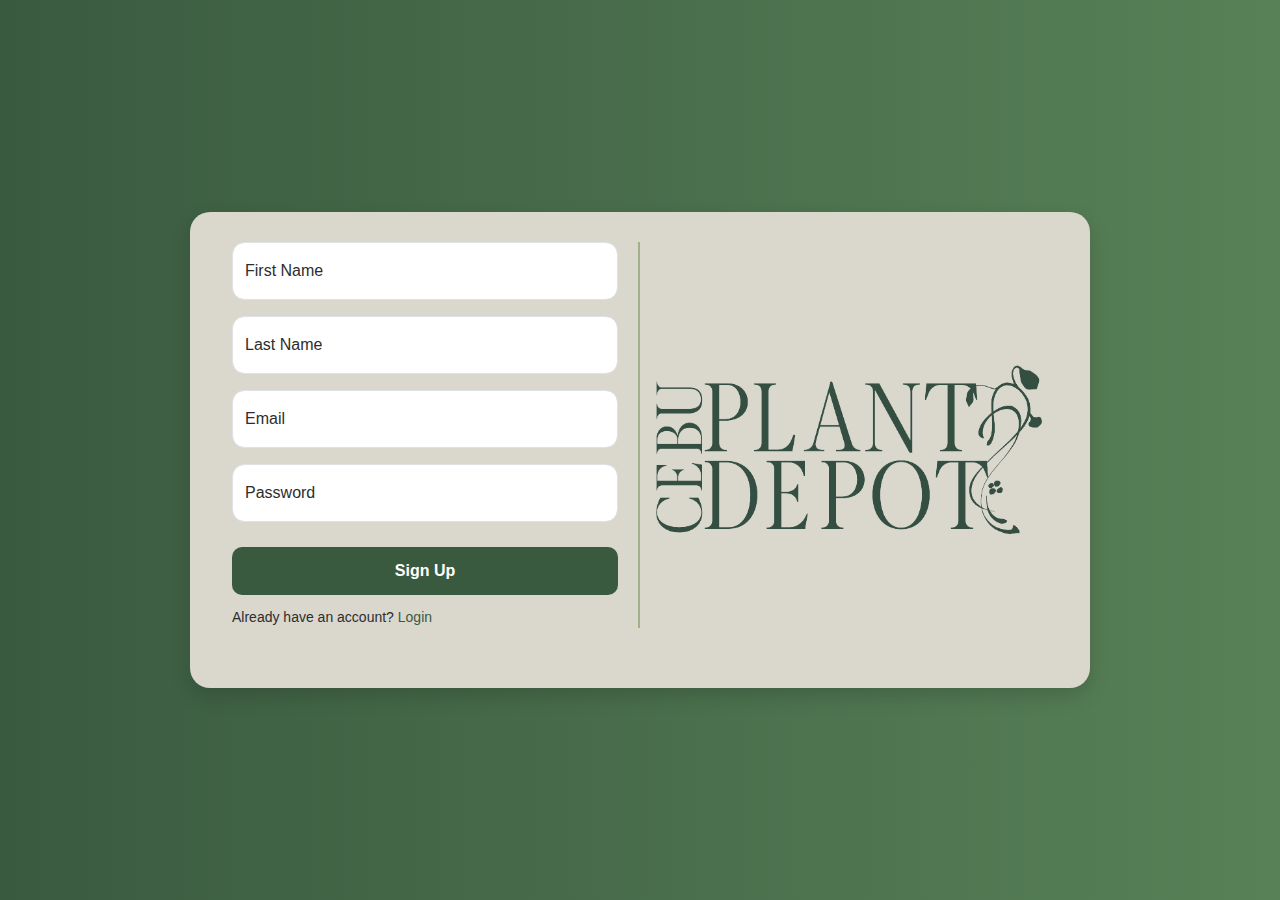
<file: Cebu Plant Depot Bootstrap/html/signup.html>
<!DOCTYPE html>
<html lang="en">
<head>
  <meta charset="UTF-8" />
  <meta name="viewport" content="width=device-width, initial-scale=1.0" />
  <title>Cebu Plant Depot</title>
  <link href="https://cdn.jsdelivr.net/npm/bootstrap@5.3.3/dist/css/bootstrap.min.css" rel="stylesheet">
  <link rel="stylesheet" href="https://cdnjs.cloudflare.com/ajax/libs/font-awesome/6.4.0/css/all.min.css">
  <link rel="stylesheet" href="../css/bootstrap.css">
  <style>
    body {
      background: linear-gradient(to right, #3a5a40, #588157);
      font-family: 'Segoe UI', sans-serif;
      margin: 0;
      color: #2d2d2d;
    }

    .main {
      min-height: 100vh;
      display: flex;
      align-items: center;
      justify-content: center;
      padding: 20px;
    }

    .container-custom {
      background-color: #dad7cd;
      padding: 30px;
      border-radius: 20px;
      box-shadow: 0 8px 20px rgba(0, 0, 0, 0.15);
      width: 100%;
      max-width: 900px;
    }

    .form-section {
      margin-bottom: 30px;
    }

    .form-floating > input {
      border-radius: 12px;
    }

    .form-floating + .form-floating {
      margin-top: 1rem;
    }

    .login {
      margin-top: 25px;
      display: flex;
      flex-direction: column;
      gap: 12px;
    }

    #loginbtn {
      background-color: #3a5a40;
      padding: 12px;
      border-radius: 10px;
      color: white;
      text-align: center;
      text-decoration: none;
      font-weight: 600;
      transition: all 0.3s ease-in-out;
    }

    #loginbtn:hover {
      background-color: #6a994e;
      transform: scale(1.03);
    }

    #signupbtn {
      color: #3a5a40;
      text-decoration: none;
      font-weight: 500;
    }

    #signupbtn:hover {
      text-decoration: underline;
    }

    #logo {
      width: 100%;
      max-width: 400px;
    }

    @media (min-width: 768px) {
      .form-section {
        padding-right: 20px;
        border-right: 2px solid #a3b18a;
      }
    }

    @media (max-width: 767.98px) {
      .container-custom {
        padding: 20px;
      }

      #logo {
        margin-top: 30px;
      }

      .form-section {
        border: none;
        padding: 0;
      }
    }
  </style>
</head>
<body>

  <div class="main">
    <div class="container-custom row">
      <div class="col-12 col-md-6 form-section">
        <div class="form-floating">
          <input type="text" class="form-control" id="firstName" placeholder="Eg. Juan Dela Cruz">
          <label for="firstName">First Name</label>
        </div>
        <div class="form-floating">
          <input type="text" class="form-control" id="lastName" placeholder="Eg. Dela Cruz">
          <label for="lastName">Last Name</label>
        </div>
        <div class="form-floating">
          <input type="email" class="form-control" id="email" placeholder="name@example.com">
          <label for="email">Email</label>
        </div>
        <div class="form-floating">
          <input type="password" class="form-control" id="password" placeholder="Enter your password">
          <label for="password">Password</label>
        </div>
        <div class="login">
          <a href="#" id="loginbtn">Sign Up</a>
          <small>Already have an account? <a href="index.html" id="signupbtn">Login</a></small>
        </div>
      </div>
      <div class="col-12 col-md-6 d-flex align-items-center justify-content-center">
        <img class="img-fluid" src="../images/logo.png" alt="Cebu Plant Depot Logo" id="logo">
      </div>
    </div>
  </div>

  <script src="https://cdn.jsdelivr.net/npm/bootstrap@5.3.3/dist/js/bootstrap.bundle.min.js"></script>
</body>
</html>
</file>
<file: about.css>
body{

margin: 0;
font-family: Arial, sans-serif;
background-color: #dad7cd;

}

nav {
    background-color: #588157;
    padding: 15px 0;
    text-align: center;
}

.nav-container {
    display: flex;
    justify-content: center;
    align-items: center;
    max-width: 1100px;
    margin: 0 auto;
    color: white;
}

.nav-links {
    list-style: none;
    display: flex;
    gap: 40px;
    padding: 0;
    flex: 1;
    justify-content: center;
}

.nav-links a {
    color: white;
    text-decoration: none;
    font-weight: bold;
    font-size: 18px;
}

.nav-icons {
    display: flex;
    align-items: center;
    gap: 20px;
    margin-left: auto;
}

.nav-icons .cart {
    font-size: 24px;
    cursor: pointer;
}

.nav-icons a {
    color: white;
    text-decoration: none;
    font-weight: bold;
    font-size: 18px;
}



/* Footer */
.footerdiv{

background-color: #3a5a40;
padding: 30px;
margin-top: 70px;

}

.foot{

display: flex;
color: #fff;

}

.foot a{

text-decoration: none;
color: #fff;

}

.address{

margin-right: 70px;

}

.company{

margin-right: 70px;

}

.contact{

margin-right: 350px;

}

.credits{

color: #fff;
margin-top: 50px;

}

.aboutmain{

display: flex;
padding: 50px;

}

.about-image img{

height: auto;
width: 25rem;
border-radius: 20px;

}

.about-image{

margin-right: 50px;

}

.about-texts h1{

text-align: left;
font-size: 400%;

}

.about-texts p{

text-align: justify;
font-size: 180%;
    
}

.about-owner{

margin-top: 5%;

}

.owner{

display: flex;
padding: 50px;
margin-left: 30px;

}

.owner-image{

margin-right: 50px;

}
    
.owner-image img{

border-radius: 50%;
height: auto;
width: 20rem;

}

.owner-text h1{

font-size: 300%;

}

.owner-text p{

font-size: 150%;
    
}
</file>
<file: contact.css>
body{

    margin: 0;
    font-family: Arial, sans-serif;
    background-color: #dad7cd;
    
    }
    
    nav {
        background-color: #588157;
        padding: 15px 30px;
        text-align: center;
    }
    
    .nav-container {
        display: flex;
        justify-content: center;
        align-items: center;
        max-width: 1100px;
        margin: 0 auto;
        color: white;
    }
    
    .nav-links {
        list-style: none;
        display: flex;
        gap: 40px;
        padding: 0;
        flex: 1;
        justify-content: center;
    }
    
    .nav-links a {
        color: white;
        text-decoration: none;
        font-weight: bold;
        font-size: 18px;

    }
    
    .nav-icons {
        display: flex;
        align-items: center;
        gap: 20px;
        margin-left: auto;
    }
    
    .nav-icons .cart {
        font-size: 24px;
        cursor: pointer;
    }
    
    .nav-icons a {
        color: white;
        text-decoration: none;
        font-weight: bold;
        font-size: 18px;
    }
    
    
    
    /* Footer */
    .footerdiv{
    
    background-color: #3a5a40;
    padding: 30px;
    margin-top: 70px;
    
    }
    
    .foot{
    
    display: flex;
    color: #fff;
    
    }
    
    .foot a{
    
    text-decoration: none;
    color: #fff;
    
    }
    
    .address{
    
    margin-right: 70px;
    
    }
    
    .company{
    
    margin-right: 70px;
    
    }
    
    .contact{
    
    margin-right: 350px;
    
    }
    
    .credits{
    
    color: #fff;
    margin-top: 50px;
    
    }

.contact-container{

margin-top: 10%;
text-align: center;

}

.contact-container h1{

font-size: 180%;

}

.contact-container p{

font-size: 130%;

}

.contact-container a{


font-size: 130%;
color: #000;    

}

.form{
display: flex;
flex-direction: column;
margin-top: 5%;
text-align: center;
}

.form h1{

font-size: 250%;

}

.forms{
align-self: center;
display: flex;
}

.email input{

width: 35vmin;
height: 15px;
margin-left: 5px;
}

.nameform input{

width: 35vmin;
height: 15px;
margin-right: 5px;
}

.message{

text-align: center;

}

.message input{

margin-top: 15px;
width: 73vmin;
height: 50px;
min-height: 80px;
min-width: 30%;
border-radius: 5px;

}

.submit{
    width: 25vmin;
    height: 45px;
    color: #ffffff;
    align-self: left;
    text-align: center;
    background-color: #588157;
    border-radius: 5px;
}
</file>
<file: home.css>
body {
    margin: 0;
    font-family: Arial, sans-serif;
    background-color: #dad7cd;
}

nav {
    background-color: #588157;
    padding: 15px 0;
}

.nav-container {
    display: flex;
    justify-content: space-between;
    align-items: center;
    max-width: 1100px;
    margin: 0 auto;
    color: white;
}

.nav-links {
    list-style: none;
    display: flex;
    gap: 40px;
    padding: 0;
    flex: 1;
    justify-content: center;
}

.nav-links a {
    color: white;
    text-decoration: none;
    font-weight: bold;
    font-size: 18px;
}

.nav-icons {
    display: flex;
    align-items: center;
    gap: 20px;
}

.nav-icons .cart {
    font-size: 20px;
    cursor: pointer;
    color: white;
}

.nav-icons a {
    color: white;
    text-decoration: none;
    font-weight: bold;
    font-size: 18px;
}

header {
    display: flex;
    align-items: center;
    justify-content: center;
    background-color: #dad7cd;
    padding: 50px 0;
}

.header-container {
    display: flex;
    max-width: 1100px;
    width: 100%;
    justify-content: space-between;
    align-items: center;
}

.header-text {
    flex: none;
    text-align: left;
    padding: 50px;
    color: #344e41;
}

.logo {
    max-width: 500px; 
    height: auto;
    display: block;
    margin: 0 auto 20px auto;
}

.header-text button {
    display: block;
    margin: 0 auto;
}

button {
    background-color: #344e41;
    color: white;
    border: none;
    padding: 15px 30px;
    font-size: 16px;
    cursor: pointer;
    border-radius: 30px;
}

.header-image {
    flex: 1;
    display: flex;
    justify-content: flex-end;
    align-items: center;
}

.header-image img {
    width: auto;
    height: 119%;
    max-width: 100%;
    object-fit: cover;
}

.shop-preview {
    background-color: #a3b18a;
    text-align: center;
    padding: 20px;
}

.shop-preview h2 {
    color: #344e41;
}

.shop-container {
    display: flex;
    align-items: center;
    justify-content: center;
    gap: 10px;
}

.product-card {
    background-color: white;
    border-radius: 20px;
    padding: 20px;
    width: 180px;
    text-align: center;
    box-shadow: 2px 2px 10px rgba(0, 0, 0, 0.2);
    overflow: hidden;
}

.product-card img {
    width: 100px;
    height: 150px;
    object-fit: contain;
    border-radius: 10px;
    display: block;
    margin: 0 auto;
}

.product-name, .product-price {
    font-size: 14px;
}

.prev, .next {
    background: none;
    border: none;
    font-size: 30px;
    font-weight: bold;
    cursor: pointer;
}

.about-section {
    display: flex;
    align-items: center;
    justify-content: center;
    background-color: #5b7f58;
    color: white;
    padding: 40px;
}

.about-image {
    flex: 1;
}

.about-image img {
    width: 100%;
    height: auto;
    display: block;
}

.about-content {
    flex: 1;
    padding: 40px;
}

.about-content h2 {
    font-size: 36px;
    font-weight: bold;
    margin-bottom: 20px;
}

.about-content p {
    font-size: 16px;
    line-height: 1.6;
}

.about-btn {
    background-color: #344e41;
    color: white;
    border: none;
    padding: 10px 20px;
    font-size: 16px;
    cursor: pointer;
    border-radius: 20px;
    margin-top: 20px;
}
</file>
<file: about/style.css>
body{

margin: 0;
font-family: Arial, sans-serif;
background-color: #dad7cd;

}

nav{

background-color: #588157;
padding: 15px 0;
text-align: center;

}

.nav-container{

display: flex;
justify-content: space-between;
align-items: center;
max-width: 1100px;
margin: 0 auto;
color: white;

}

.nav-links{
    
list-style: none;
display: flex;
gap: 40px;
padding: 0;
margin: 0 auto;

}

.nav-links a{

color: white;
text-decoration: none;
font-weight: bold;
font-size: 18px;

}

.nav-icons{

display: flex;
align-items: center;
gap: 20px;

}

.nav-icons .cart{

font-size: 24px;
cursor: pointer;

}

.nav-icons a{

color: white;
text-decoration: none;
font-weight: bold;
font-size: 18px;

}

.aboutmain{

display: flex;
padding: 50px;

}

.about-image img{

height: auto;
width: 25rem;
border-radius: 20px;

}

.about-image{

margin-right: 50px;

}

.about-texts h1{

text-align: left;
font-size: 400%;

}

.about-texts p{

text-align: justify;
font-size: 180%;
    
}

.about-owner{

margin-top: 5%;

}

.owner{

display: flex;
padding: 50px;
margin-left: 30px;

}

.owner-image{

margin-right: 50px;

}
    
.owner-image img{

border-radius: 50%;
height: auto;
width: 20rem;

}

.owner-text h1{

font-size: 300%;

}

.owner-text p{

font-size: 150%;
    
}
</file>
<file: contact/style.css>
body{

    margin: 0;
    font-family: Arial, sans-serif;
    background-color: #dad7cd;
    
    }
    
    nav {
        background-color: #588157;
        padding: 15px 0;
        text-align: center;
    }
    
    .nav-container {
        display: flex;
        justify-content: center;
        align-items: center;
        max-width: 1100px;
        margin: 0 auto;
        color: white;
    }
    
    .nav-links {
        list-style: none;
        display: flex;
        gap: 40px;
        padding: 0;
    }
    
    .nav-links a {
        color: white;
        text-decoration: none;
        font-weight: bold;
        font-size: 18px;
    }
    
    .nav-icons {
        display: flex;
        align-items: center;
        gap: 20px;
        margin-left: auto;
    }
    
    .nav-icons .cart {
        font-size: 24px;
        cursor: pointer;
    }
    
    .nav-icons a {
        color: white;
        text-decoration: none;
        font-weight: bold;
        font-size: 18px;
    }
    
    
    
    /* Footer */
    .footerdiv{
    
    background-color: #3a5a40;
    padding: 30px;
    margin-top: 70px;
    
    }
    
    .foot{
    
    display: flex;
    color: #fff;
    
    }
    
    .foot a{
    
    text-decoration: none;
    color: #fff;
    
    }
    
    .address{
    
    margin-right: 70px;
    
    }
    
    .company{
    
    margin-right: 70px;
    
    }
    
    .contact{
    
    margin-right: 350px;
    
    }
    
    .credits{
    
    color: #fff;
    margin-top: 50px;
    
    }

.contact-container{

margin-top: 10%;
text-align: center;

}

.contact-container h1{

font-size: 180%;

}

.contact-container p{

font-size: 130%;

}

.contact-container a{


font-size: 130%;
color: #000;    

}

.form{
display: flex;
flex-direction: column;
margin-top: 5%;
text-align: center;
}

.form h1{

font-size: 250%;

}

.forms{
align-self: center;
display: flex;
justify-content: center;
flex-grow: 2;
width: 50%;
}

.email{
    align-self: right;
}

.email input{

width: 100%;
height: 15px;


}

.nameform{
    align-self: left;
}

.nameform input{

width: 100%;
height: 15px;

}

.message{

text-align: center;

}

.message input{

width: 50%;
height: 50px;
min-height: 80px;
min-width: 30%;
border-radius: 5px;

}
</file>
